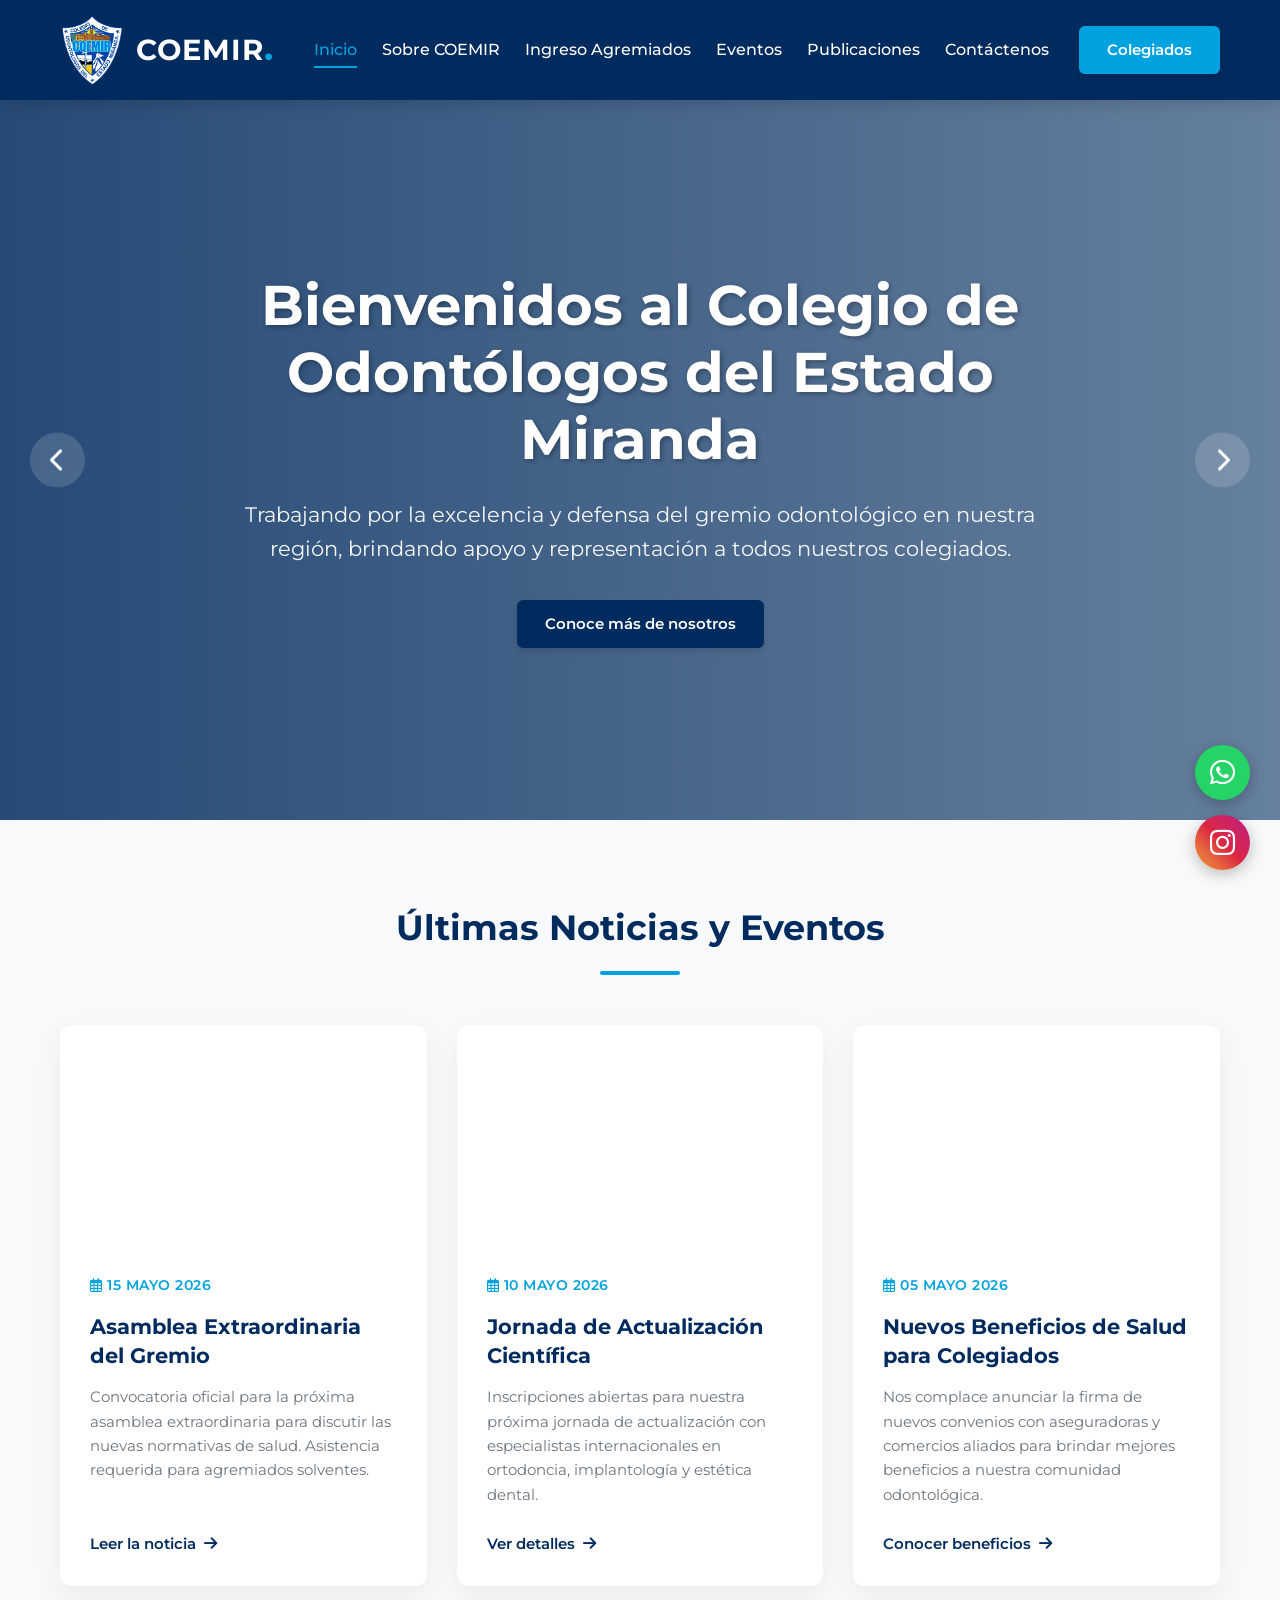
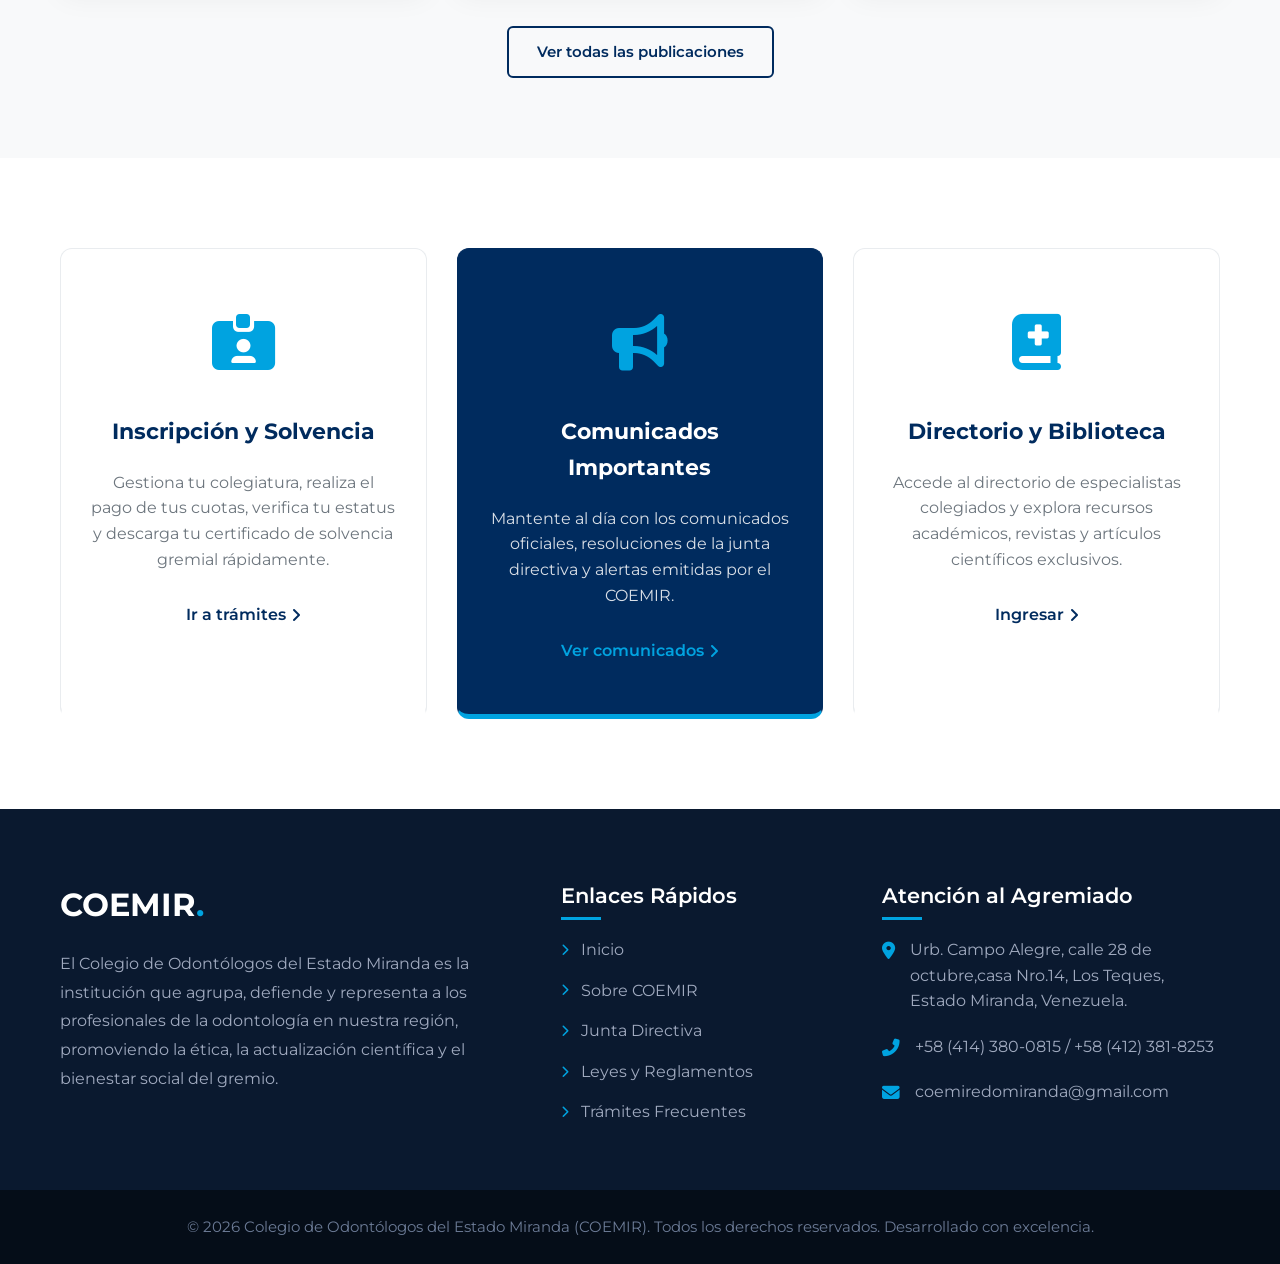
<file: index.html>
<!doctype html>
<html lang="es">
  <head>
    <meta charset="UTF-8" />
    <meta name="viewport" content="width=device-width, initial-scale=1.0" />
    <meta
      name="description"
      content="Sitio oficial del Colegio de Odontólogos del Estado Miranda (COEMIR). Promoviendo la excelencia y defensa del gremio odontológico."
    />
    <title>Colegio de Odontólogos del Estado Miranda (COEMIR)</title>
    <!-- Google Fonts: Montserrat -->
    <link rel="preconnect" href="https://fonts.googleapis.com" />
    <link rel="preconnect" href="https://fonts.gstatic.com" crossorigin />
    <link
      href="https://fonts.googleapis.com/css2?family=Montserrat:wght@300;400;500;600;700&display=swap"
      rel="stylesheet"
    />
    <!-- FontAwesome for Icons -->
    <link
      rel="stylesheet"
      href="https://cdnjs.cloudflare.com/ajax/libs/font-awesome/6.4.0/css/all.min.css"
    />
    <link rel="stylesheet" href="styles/styles.css" />
  </head>

  <body>
    <!-- HEADER -->
    <header class="header">
      <div class="container header-container">
        <div class="logo">
          <a href="index.html">
            <img
              src="images/COEMIR.png"
              alt="COEMIR - Inicio"
              class="logo-img"
            />
            <h1>COEMIR</h1>
          </a>
        </div>

        <button
          class="mobile-menu-toggle"
          id="mobile-menu-toggle"
          aria-label="Abrir menú"
        >
          <i class="fas fa-bars"></i>
        </button>

        <nav class="main-nav" id="main-nav">
          <ul class="nav-links">
            <li><a href="index.html" class="active">Inicio</a></li>
            <li><a href="#">Sobre COEMIR</a></li>
            <li><a href="agremiados.html">Ingreso Agremiados</a></li>
            <li><a href="#">Eventos</a></li>
            <li><a href="#">Publicaciones</a></li>
            <li><a href="contacto.html">Contáctenos</a></li>
          </ul>
          <a href="colegiados.html" class="btn btn-secondary">Colegiados</a>
        </nav>
      </div>
    </header>

    <!-- HERO SECTION -->
    <section class="hero">
      <div class="hero-overlay"></div>
      <div class="container hero-content">
        <h2>Bienvenidos al Colegio de Odontólogos del Estado Miranda</h2>
        <p>
          Trabajando por la excelencia y defensa del gremio odontológico en
          nuestra región, brindando apoyo y representación a todos nuestros
          colegiados.
        </p>
        <a href="#" class="btn btn-primary">Conoce más de nosotros</a>
      </div>
      <!-- Controles de carrusel -->
      <button class="carousel-control prev" aria-label="Anterior imagen">
        <i class="fas fa-chevron-left"></i>
      </button>
      <button class="carousel-control next" aria-label="Siguiente imagen">
        <i class="fas fa-chevron-right"></i>
      </button>
    </section>

    <!-- SECCIÓN CONTENIDO 1: NOTICIAS / EVENTOS -->
    <section class="news-events section-bg">
      <div class="container">
        <div class="section-header">
          <h2>Últimas Noticias y Eventos</h2>
          <div class="divider"></div>
        </div>

        <div class="cards-grid">
          <!-- Tarjeta 1 -->
          <article class="card">
            <div
              class="card-img-top"
              style="
                background-image: url(&quot;https://images.unsplash.com/photo-1606811841689-23dfddce3e95?auto=format&fit=crop&q=80&w=600&h=400&quot;);
              "
            ></div>
            <div class="card-body">
              <span class="card-date"
                ><i class="far fa-calendar-alt"></i> 15 Mayo 2026</span
              >
              <h3>Asamblea Extraordinaria del Gremio</h3>
              <p>
                Convocatoria oficial para la próxima asamblea extraordinaria
                para discutir las nuevas normativas de salud. Asistencia
                requerida para agremiados solventes.
              </p>
              <a href="#" class="read-more"
                >Leer la noticia <i class="fas fa-arrow-right"></i
              ></a>
            </div>
          </article>

          <!-- Tarjeta 2 -->
          <article class="card">
            <div
              class="card-img-top"
              style="
                background-image: url(&quot;https://images.unsplash.com/photo-1588776814546-1ffcf47267a5?auto=format&fit=crop&q=80&w=600&h=400&quot;);
              "
            ></div>
            <div class="card-body">
              <span class="card-date"
                ><i class="far fa-calendar-alt"></i> 10 Mayo 2026</span
              >
              <h3>Jornada de Actualización Científica</h3>
              <p>
                Inscripciones abiertas para nuestra próxima jornada de
                actualización con especialistas internacionales en ortodoncia,
                implantología y estética dental.
              </p>
              <a href="#" class="read-more"
                >Ver detalles <i class="fas fa-arrow-right"></i
              ></a>
            </div>
          </article>

          <!-- Tarjeta 3 -->
          <article class="card">
            <div
              class="card-img-top"
              style="
                background-image: url(&quot;https://images.unsplash.com/photo-1598440947619-2c35fc9aa908?auto=format&fit=crop&q=80&w=600&h=400&quot;);
              "
            ></div>
            <div class="card-body">
              <span class="card-date"
                ><i class="far fa-calendar-alt"></i> 05 Mayo 2026</span
              >
              <h3>Nuevos Beneficios de Salud para Colegiados</h3>
              <p>
                Nos complace anunciar la firma de nuevos convenios con
                aseguradoras y comercios aliados para brindar mejores beneficios
                a nuestra comunidad odontológica.
              </p>
              <a href="#" class="read-more"
                >Conocer beneficios <i class="fas fa-arrow-right"></i
              ></a>
            </div>
          </article>
        </div>
        <div class="center-btn" style="margin-top: 40px; text-align: center">
          <a href="#" class="btn btn-outline">Ver todas las publicaciones</a>
        </div>
      </div>
    </section>

    <!-- SECCIÓN CONTENIDO 2: INFORMACIÓN Y SERVICIOS -->
    <section class="services">
      <div class="container">
        <div class="services-container">
          <div class="service-box">
            <div class="service-icon"><i class="fas fa-id-card-clip"></i></div>
            <h3>Inscripción y Solvencia</h3>
            <p>
              Gestiona tu colegiatura, realiza el pago de tus cuotas, verifica
              tu estatus y descarga tu certificado de solvencia gremial
              rápidamente.
            </p>
            <a href="#" class="btn-link"
              >Ir a trámites <i class="fas fa-angle-right"></i
            ></a>
          </div>

          <div class="service-box highlighted">
            <div class="service-icon"><i class="fas fa-bullhorn"></i></div>
            <h3>Comunicados Importantes</h3>
            <p>
              Mantente al día con los comunicados oficiales, resoluciones de la
              junta directiva y alertas emitidas por el COEMIR.
            </p>
            <a href="#" class="btn-link"
              >Ver comunicados <i class="fas fa-angle-right"></i
            ></a>
          </div>

          <div class="service-box">
            <div class="service-icon"><i class="fas fa-book-medical"></i></div>
            <h3>Directorio y Biblioteca</h3>
            <p>
              Accede al directorio de especialistas colegiados y explora
              recursos académicos, revistas y artículos científicos exclusivos.
            </p>
            <a href="#" class="btn-link"
              >Ingresar <i class="fas fa-angle-right"></i
            ></a>
          </div>
        </div>
      </div>
    </section>

    <!-- BOTONES FLOTANTES -->
    <div class="floating-social">
      <a
        href="#"
        class="float-btn whatsapp"
        aria-label="Contáctanos por WhatsApp"
        ><i class="fab fa-whatsapp"></i
      ></a>
      <a href="#" class="float-btn instagram" aria-label="Síguenos en Instagram"
        ><i class="fab fa-instagram"></i
      ></a>
    </div>

    <!-- FOOTER -->
    <footer class="footer">
      <div class="container footer-grid">
        <div class="footer-about">
          <h2 class="footer-logo">COEMIR</h2>
          <p>
            El Colegio de Odontólogos del Estado Miranda es la institución que
            agrupa, defiende y representa a los profesionales de la odontología
            en nuestra región, promoviendo la ética, la actualización científica
            y el bienestar social del gremio.
          </p>
        </div>

        <div class="footer-links">
          <h3>Enlaces Rápidos</h3>
          <ul>
            <li>
              <a href="#"><i class="fas fa-chevron-right"></i> Inicio</a>
            </li>
            <li>
              <a href="#"><i class="fas fa-chevron-right"></i> Sobre COEMIR</a>
            </li>
            <li>
              <a href="#"
                ><i class="fas fa-chevron-right"></i> Junta Directiva</a
              >
            </li>
            <li>
              <a href="#"
                ><i class="fas fa-chevron-right"></i> Leyes y Reglamentos</a
              >
            </li>
            <li>
              <a href="#"
                ><i class="fas fa-chevron-right"></i> Trámites Frecuentes</a
              >
            </li>
          </ul>
        </div>

        <div class="footer-contact">
          <h3>Atención al Agremiado</h3>
          <p>
            <i class="fas fa-map-marker-alt"></i> Urb. Campo Alegre, calle 28 de
            octubre,casa Nro.14, Los Teques, Estado Miranda, Venezuela.
          </p>
          <p>
            <i class="fas fa-phone-alt"></i> +58 (414) 380-0815 / +58 (412)
            381-8253
          </p>
          <p><i class="fas fa-envelope"></i> coemiredomiranda@gmail.com</p>
        </div>
      </div>
      <div class="footer-bottom">
        <div class="container">
          <p>
            &copy; 2026 Colegio de Odontólogos del Estado Miranda (COEMIR).
            Todos los derechos reservados. Desarrollado con excelencia.
          </p>
        </div>
      </div>
    </footer>

    <!-- SCRIPT SIMPLE PARA MENÚ MÓVIL -->
    <script>
      const mobileMenuToggle = document.getElementById("mobile-menu-toggle");
      const mainNav = document.getElementById("main-nav");
      const icon = mobileMenuToggle.querySelector("i");

      mobileMenuToggle.addEventListener("click", function () {
        mainNav.classList.toggle("show");
        if (mainNav.classList.contains("show")) {
          icon.classList.remove("fa-bars");
          icon.classList.add("fa-times");
        } else {
          icon.classList.remove("fa-times");
          icon.classList.add("fa-bars");
        }
      });
    </script>
    <script src="scripts/script.js"></script>
  </body>
</html>
</file>
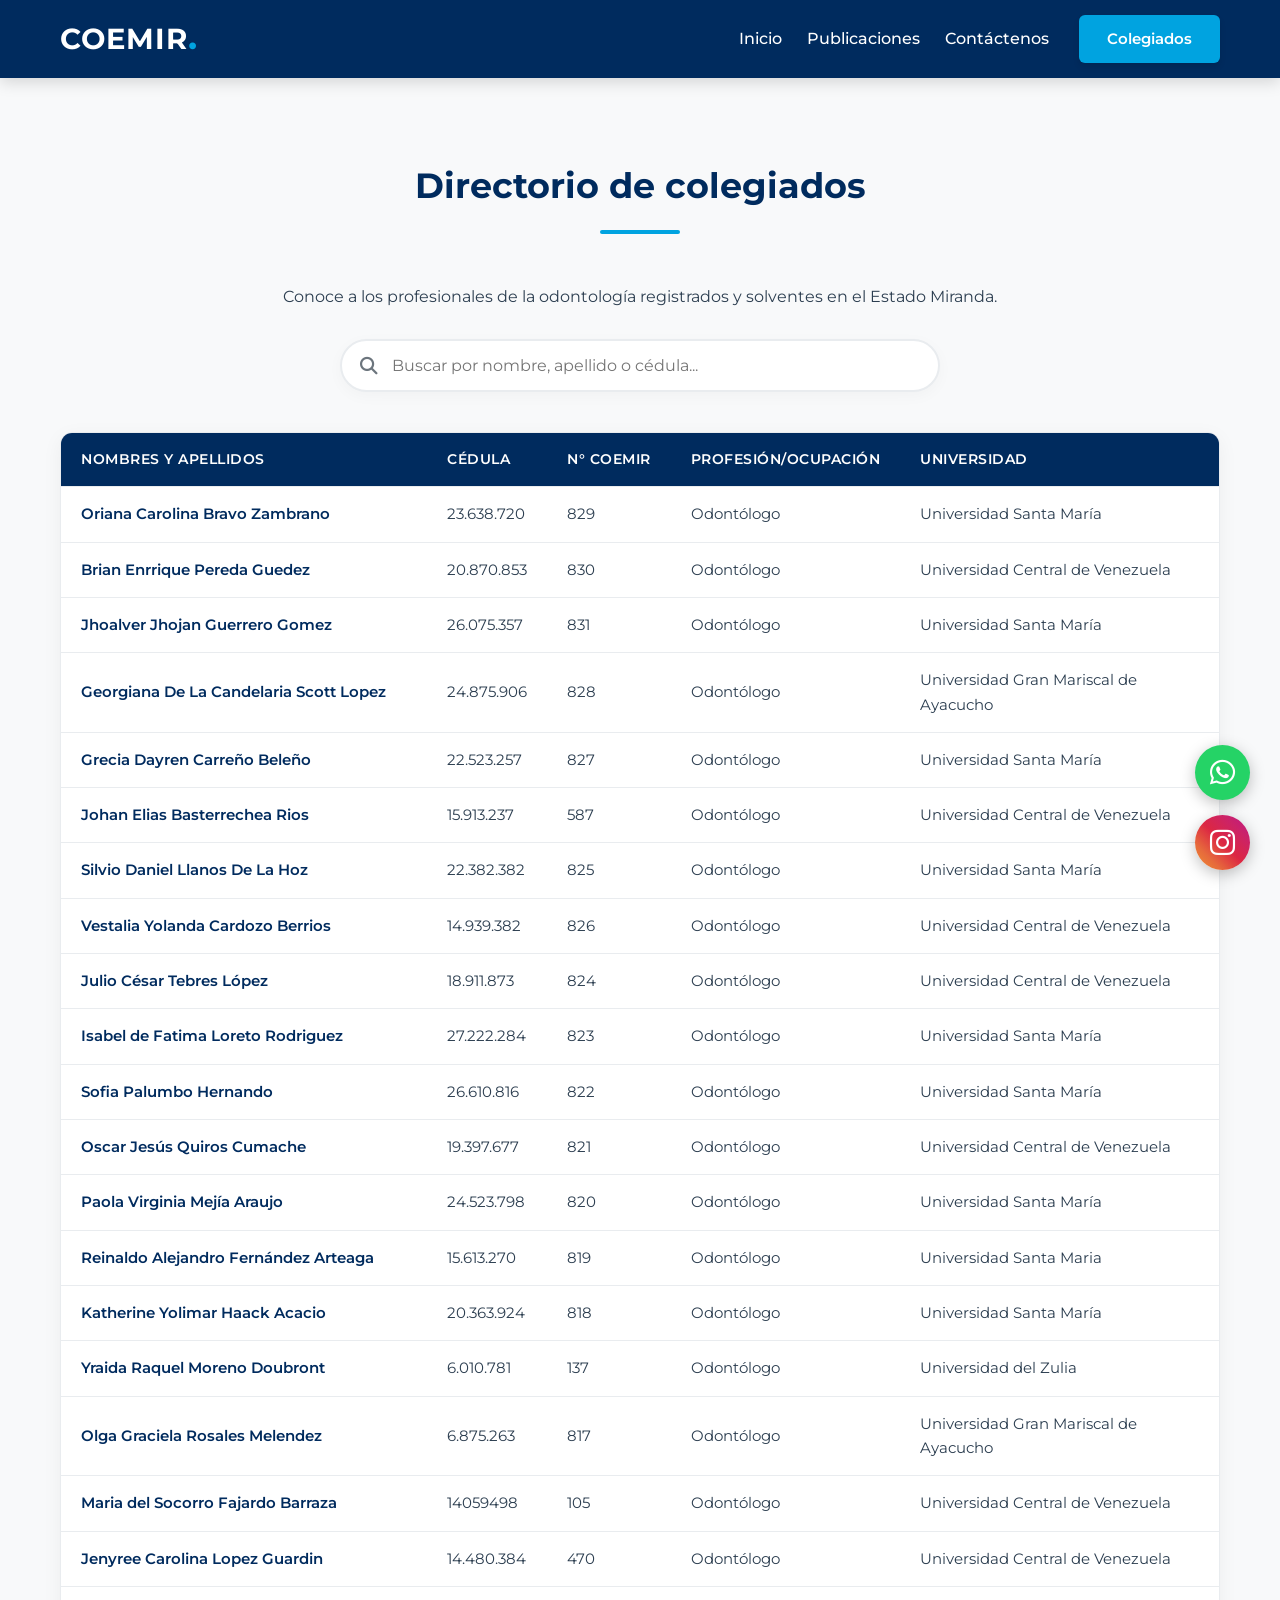
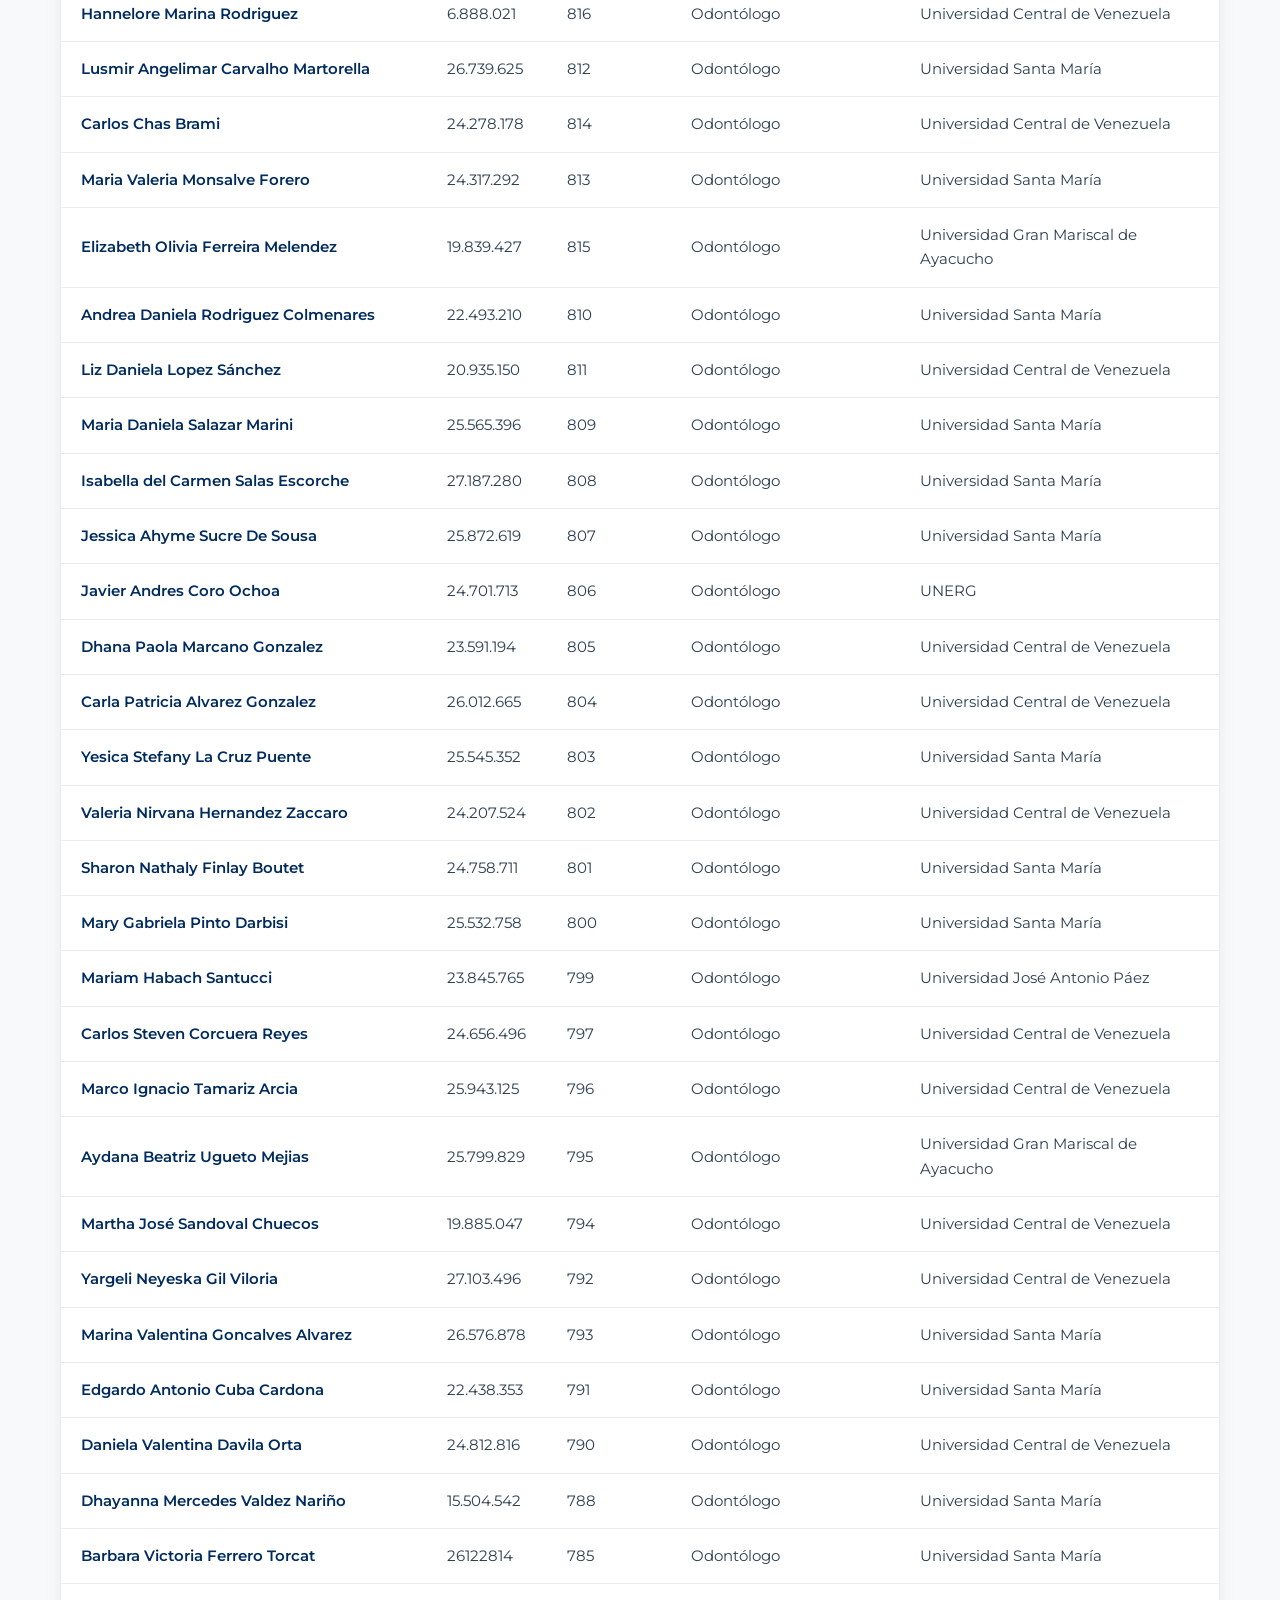
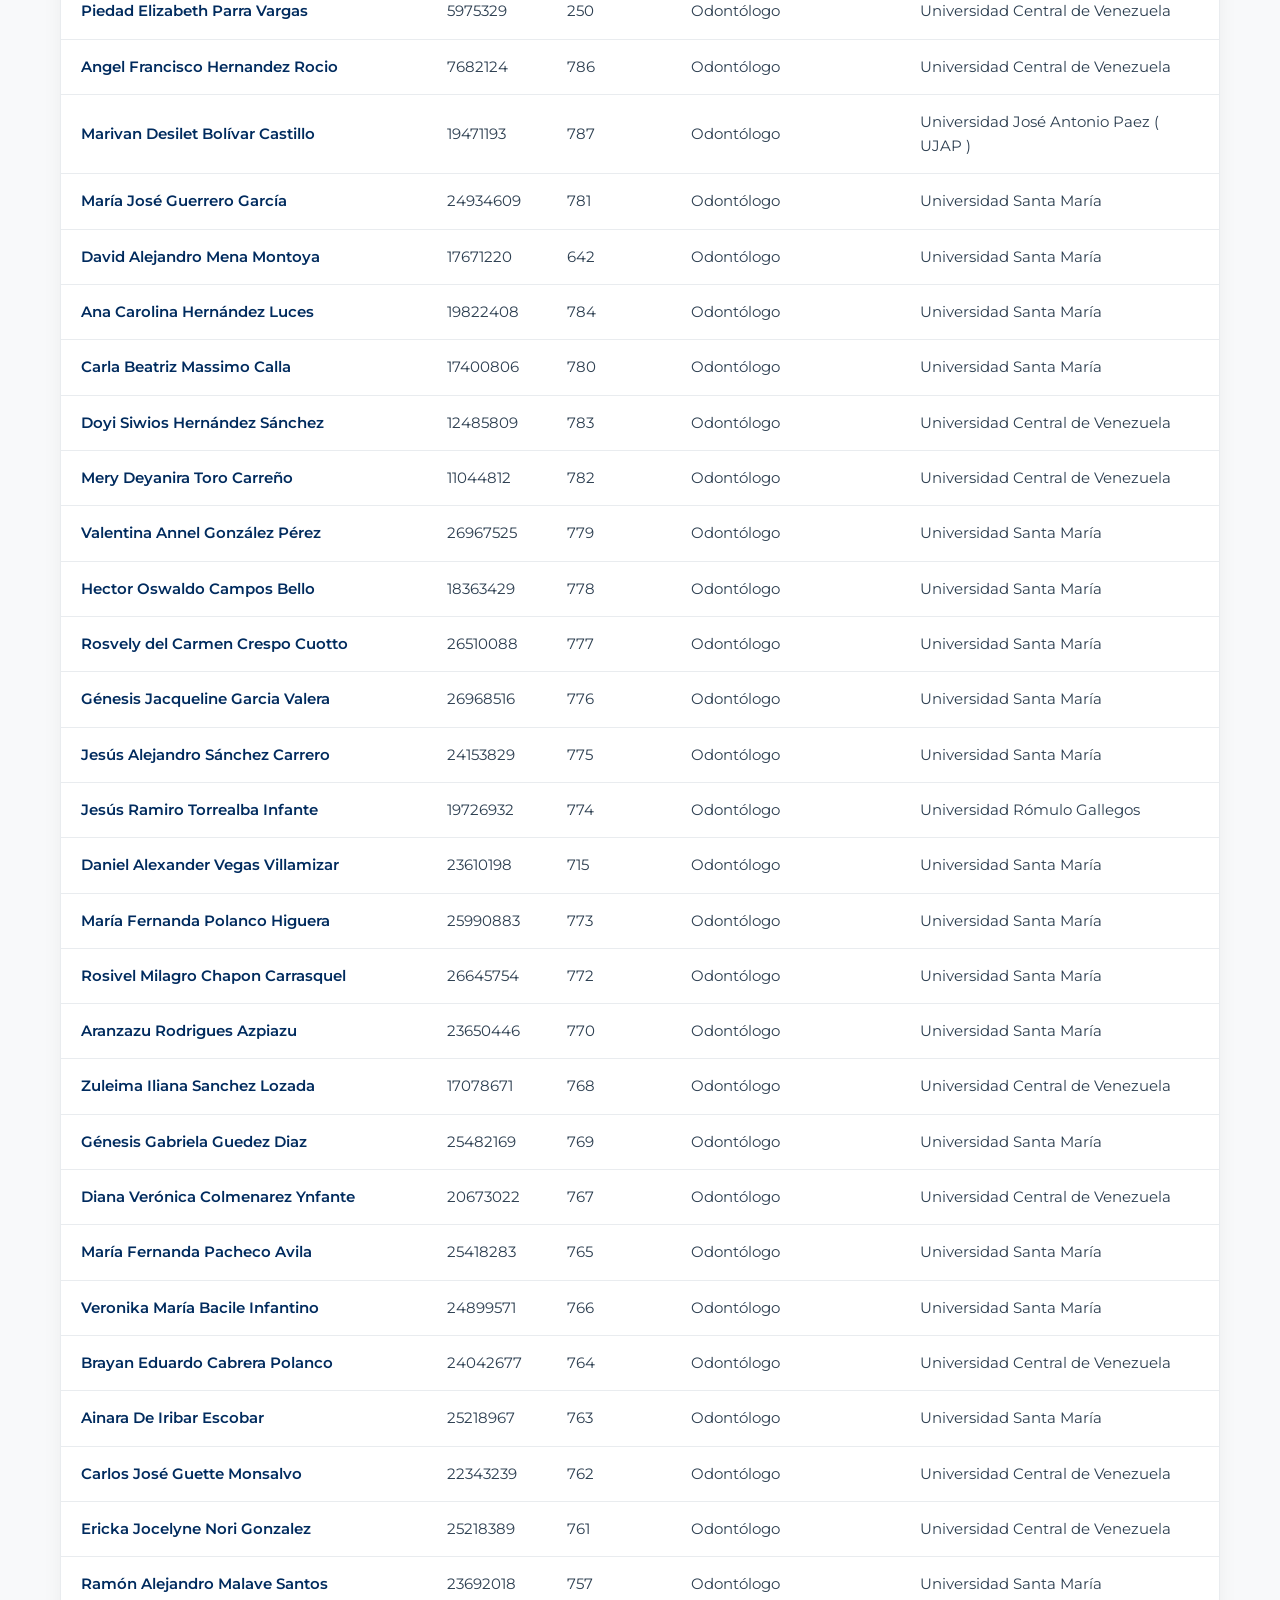
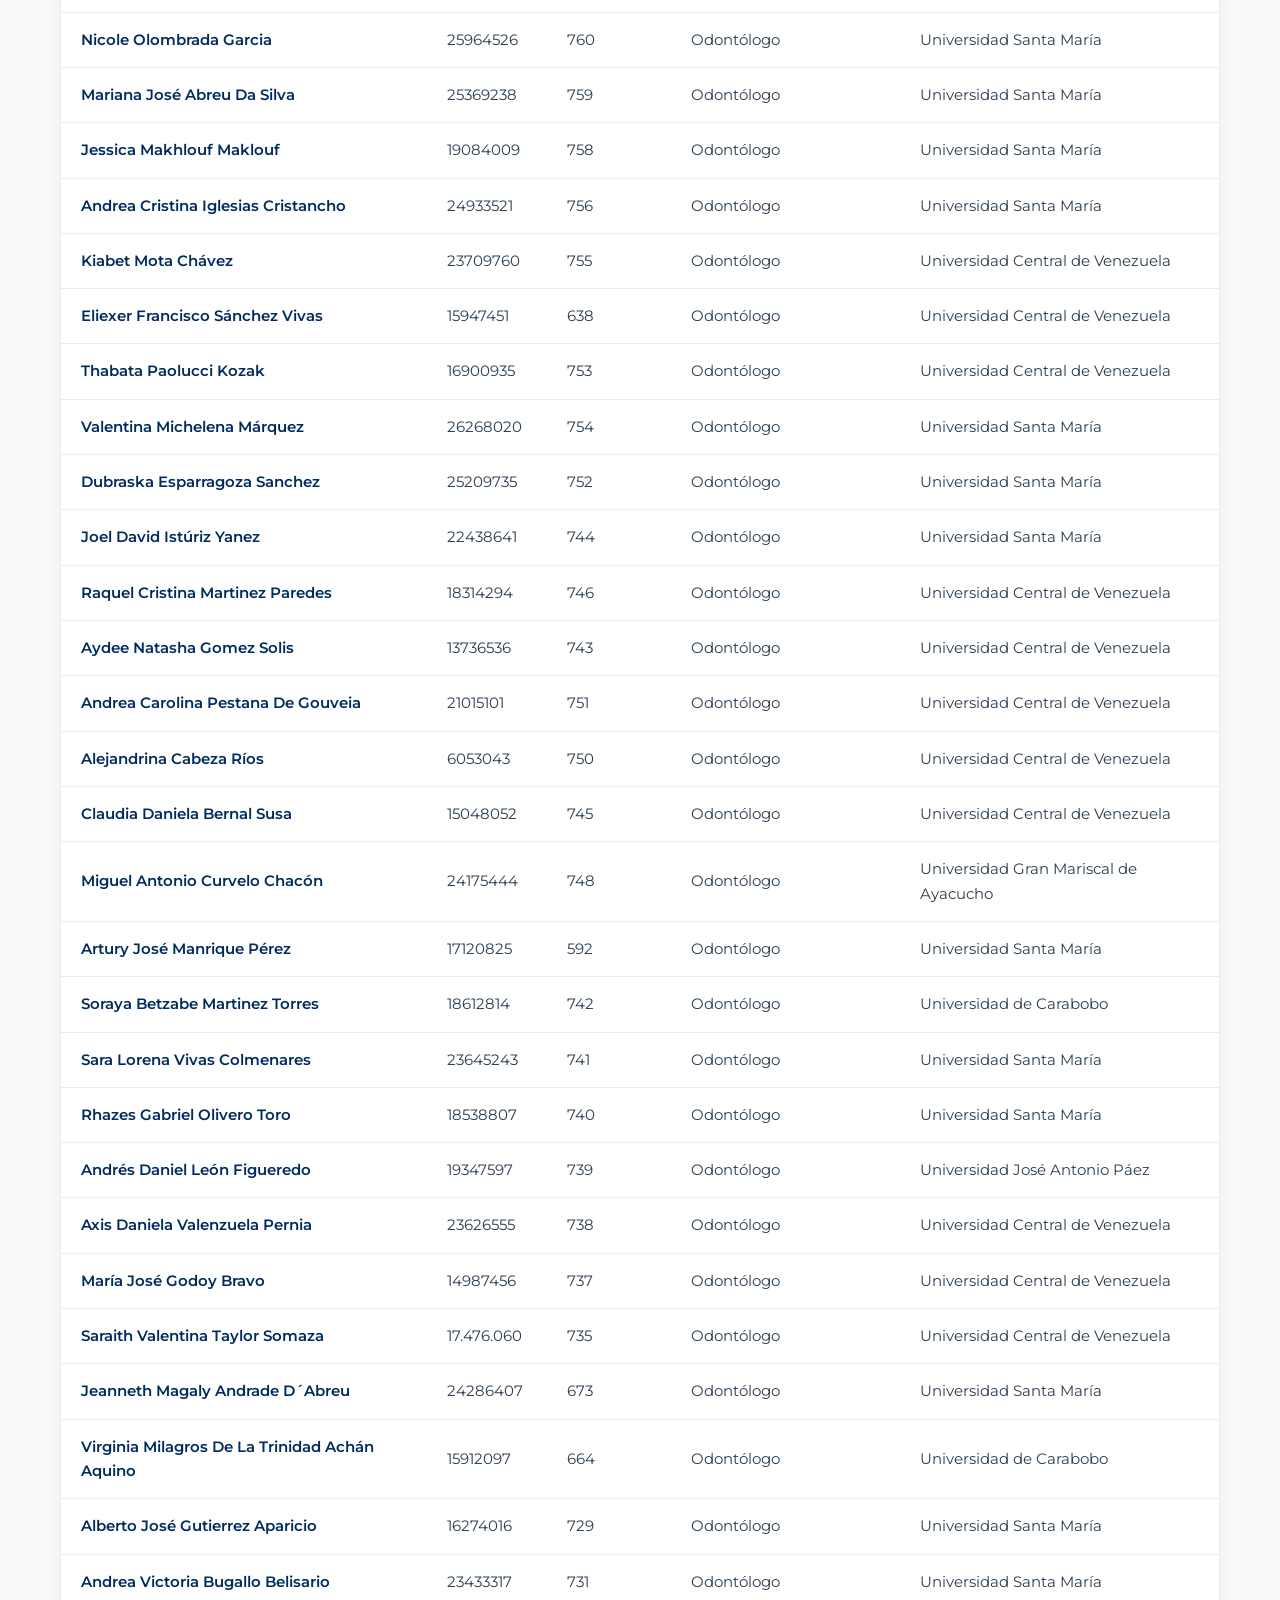
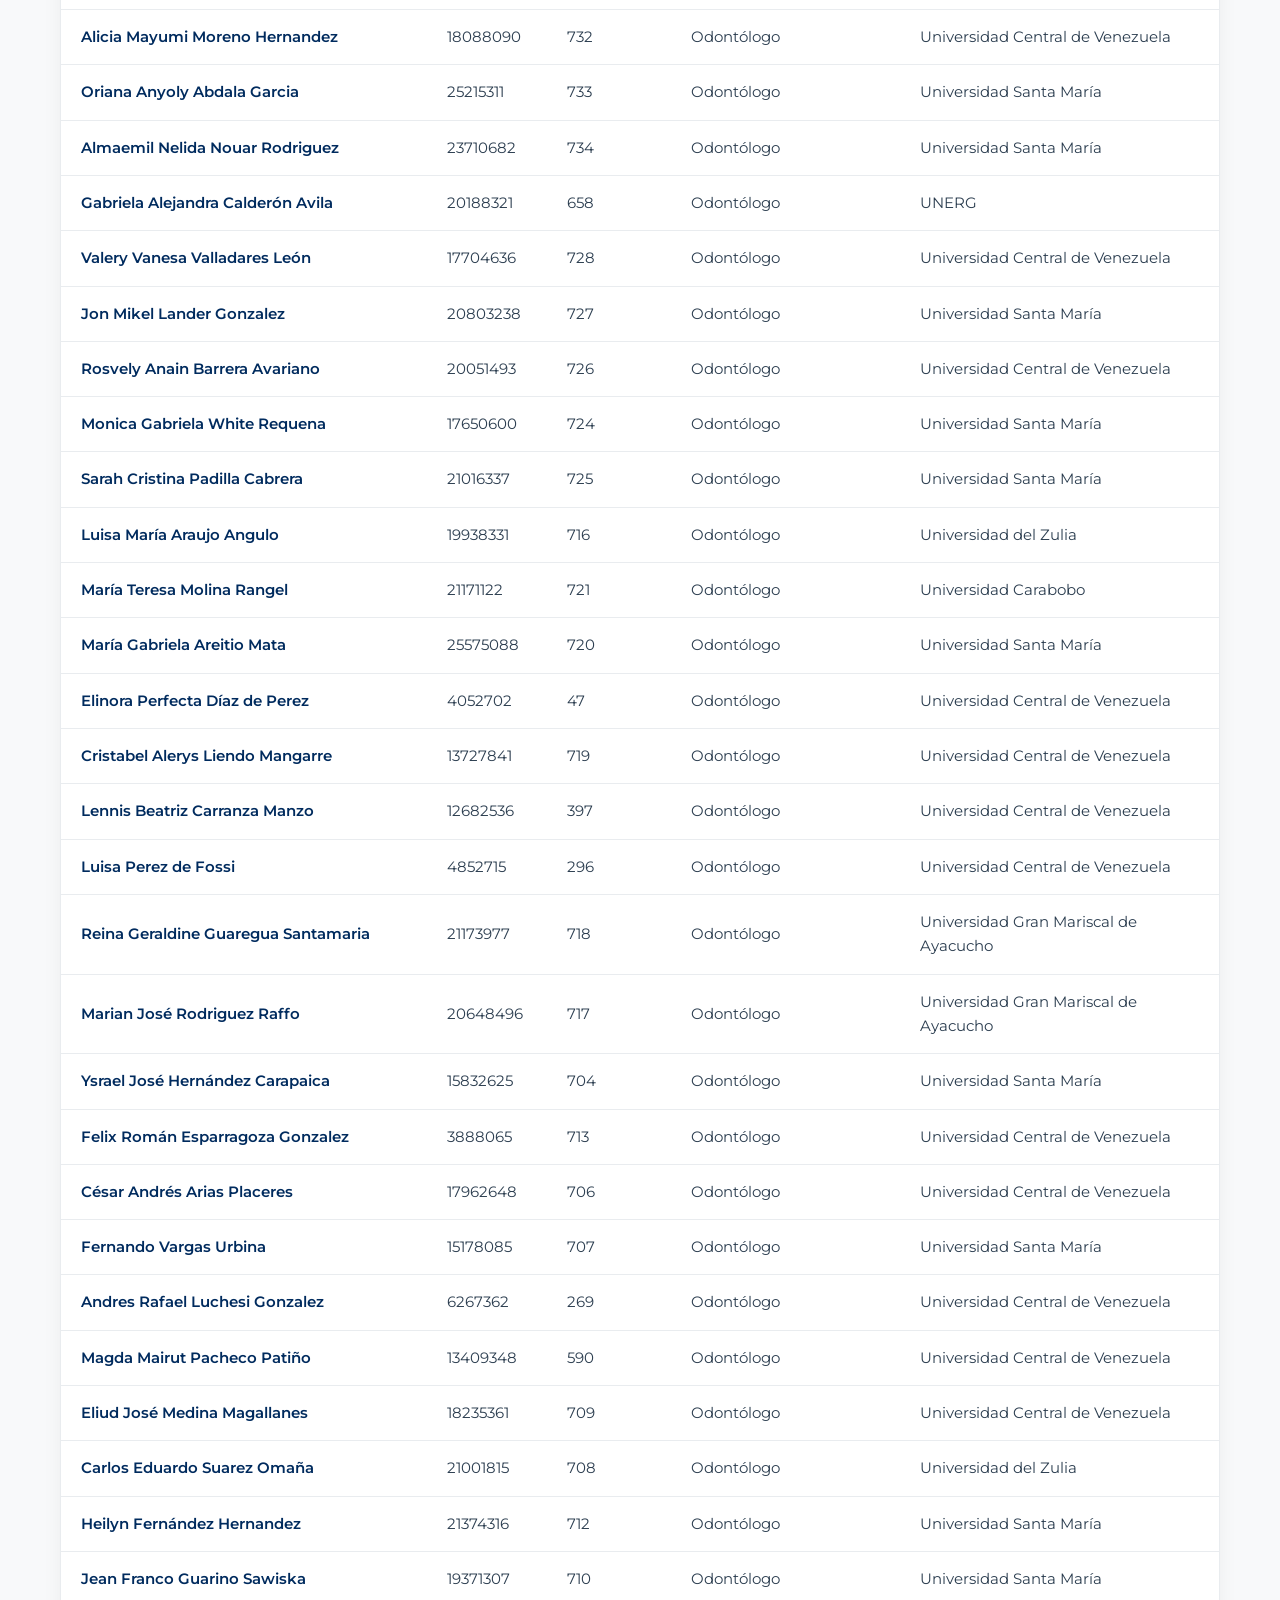
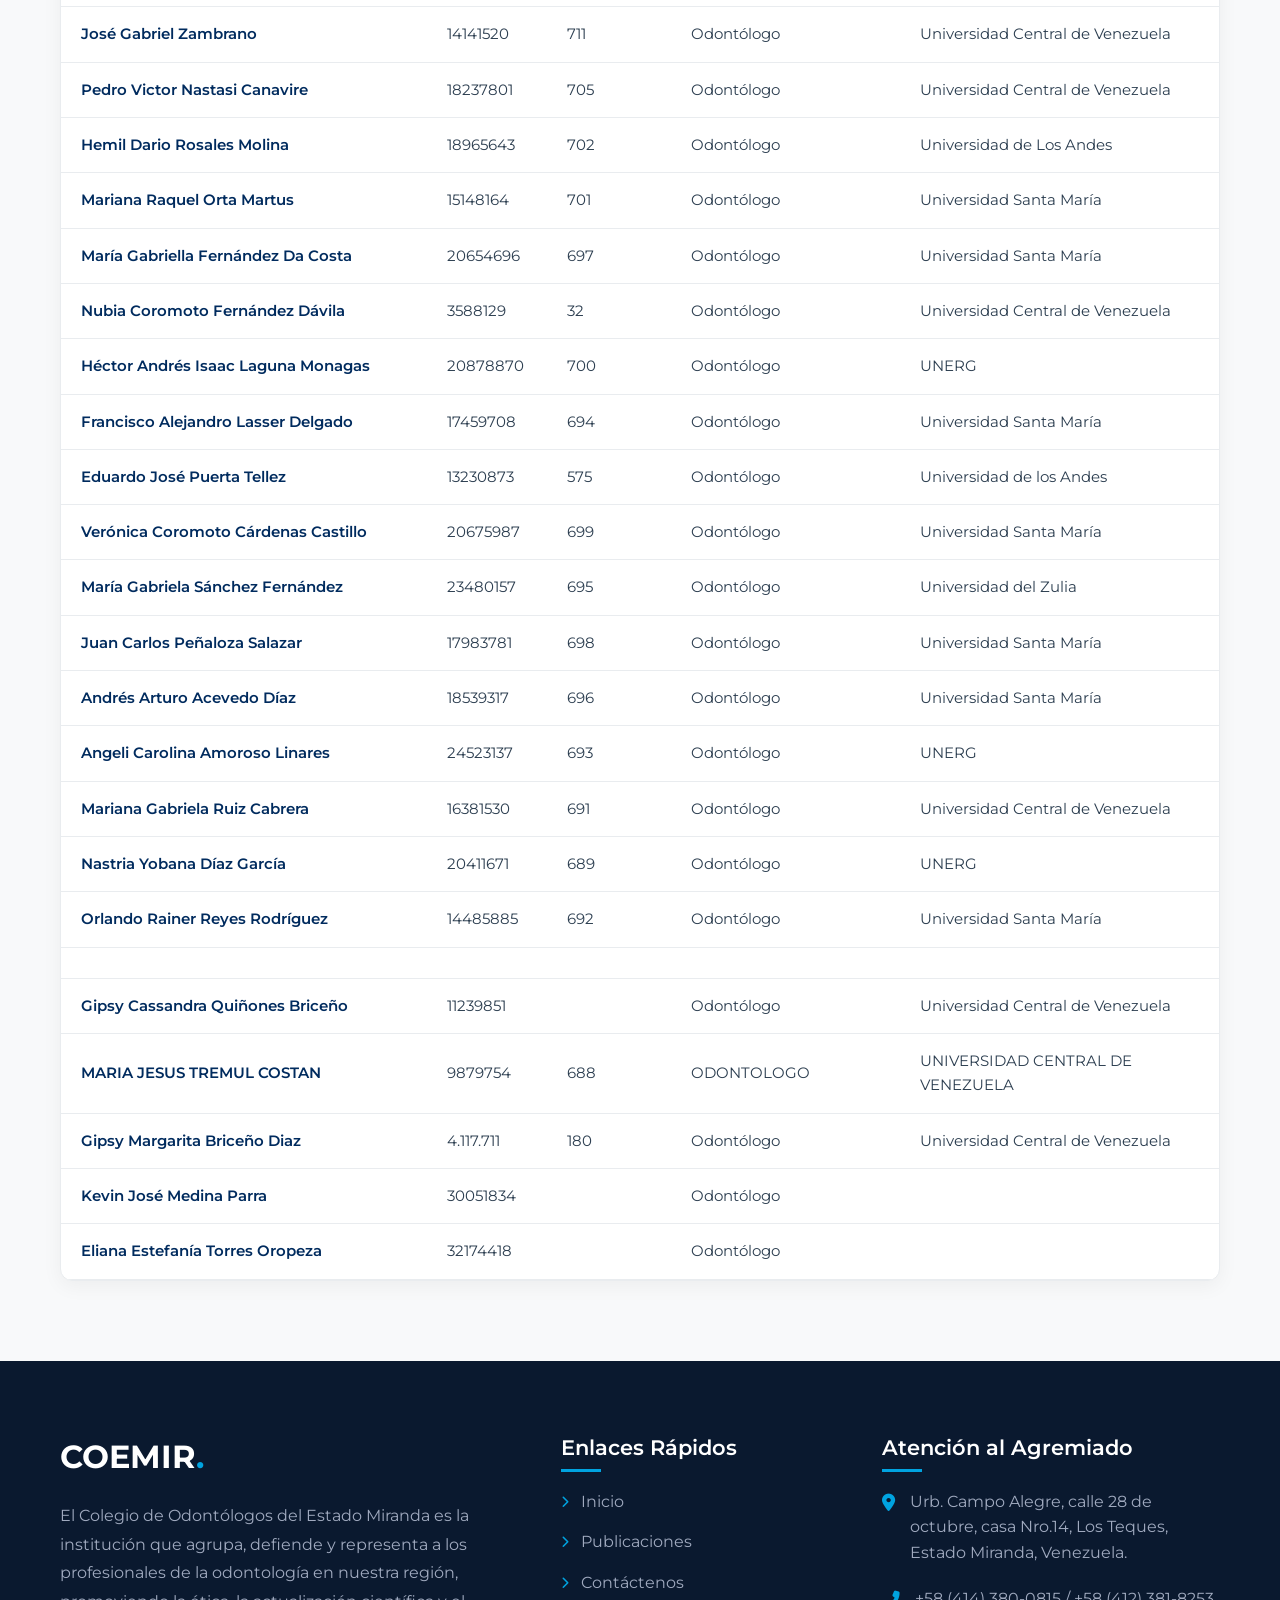
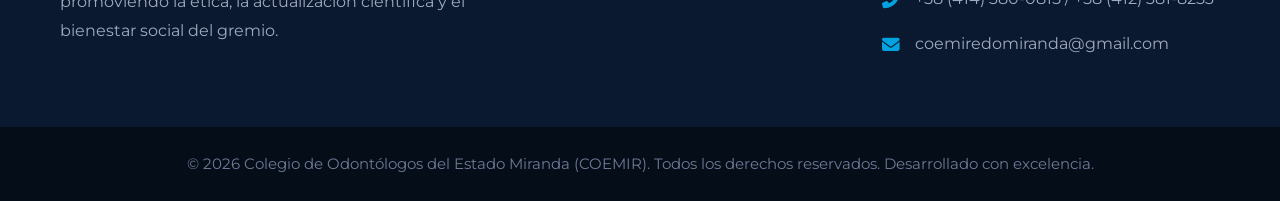
<file: colegiados.html>
<!doctype html>
<html lang="es">
  <head>
    <meta charset="UTF-8" />
    <meta name="viewport" content="width=device-width, initial-scale=1.0" />
    <meta
      name="description"
      content="Directorio oficial de colegiados del Colegio de Odontólogos del Estado Miranda (COEMIR)."
    />
    <title>Directorio de Colegiados | COEMIR</title>
    <!-- Google Fonts: Montserrat -->
    <link rel="preconnect" href="https://fonts.googleapis.com" />
    <link rel="preconnect" href="https://fonts.gstatic.com" crossorigin />
    <link
      href="https://fonts.googleapis.com/css2?family=Montserrat:wght@300;400;500;600;700&display=swap"
      rel="stylesheet"
    />
    <!-- FontAwesome for Icons -->
    <link
      rel="stylesheet"
      href="https://cdnjs.cloudflare.com/ajax/libs/font-awesome/6.4.0/css/all.min.css"
    />
    <link rel="stylesheet" href="styles/styles.css" />
  </head>

  <body>
    <!-- HEADER -->
    <header class="header">
      <div class="container header-container">
        <div class="logo">
          <a href="index.html">
            <h1>COEMIR</h1>
          </a>
        </div>

        <button
          class="mobile-menu-toggle"
          id="mobile-menu-toggle"
          aria-label="Abrir menú"
        >
          <i class="fas fa-bars"></i>
        </button>

        <nav class="main-nav" id="main-nav">
          <ul class="nav-links">
            <li><a href="index.html">Inicio</a></li>
            <li><a href="publicaciones.html">Publicaciones</a></li>
            <li><a href="contacto.html">Contáctenos</a></li>
          </ul>
          <a href="colegiados.html" class="btn btn-secondary">Colegiados</a>
        </nav>
      </div>
    </header>

    <!-- DIRECTORIO DE COLEGIADOS SECTION -->
    <section class="colegiados-section section-bg">
      <div class="container">
        <div class="section-header">
          <h2>Directorio de colegiados</h2>
          <div class="divider"></div>
        </div>

        <p class="intro-text">
          Conoce a los profesionales de la odontología registrados y solventes
          en el Estado Miranda.
        </p>

        <!-- BARRA DE BÚSQUEDA -->
        <div class="search-container">
          <i class="fas fa-search"></i>
          <input
            type="text"
            id="searchInput"
            placeholder="Buscar por nombre, apellido o cédula..."
          />
        </div>

        <!-- CONTENEDOR DE LA TABLA -->
        <div class="colegiados-table-container">
          <table class="colegiados-table" id="colegiados-table">
            <thead>
              <tr>
                <th>Nombres y apellidos</th>
                <th>Cédula</th>
                <th>N° COEMIR</th>
                <th>Profesión/Ocupación</th>
                <th>Universidad</th>
                <th class="mobile-toggle"></th>
                <!-- Columna vacía en desktop para el icono de móvil -->
              </tr>
            </thead>
            <tbody id="colegiados-tbody">
              <!-- TEMPLATE DE FILA -->
              <!-- En móvil, al hacer click en la fila (tr) se añade la clase 'expanded' que despliega los datos ocultos -->
              <tr class="table-data-row">
                <td data-label="Nombres y apellidos">Dr. Juan Pérez</td>
                <td data-label="Cédula">V-12.345.678</td>
                <td data-label="N° COEMIR">12345</td>
                <td data-label="Profesión/Ocupación">Odontólogo</td>
                <td data-label="Universidad">UCV</td>
                <td class="mobile-toggle">
                  <i class="fas fa-chevron-down"></i>
                </td>
              </tr>
              <!-- FIN DEL TEMPLATE -->

              <!-- EJEMPLO 2 -->
              <tr class="table-row">
                <td data-label="Nombres y apellidos">Dra. María González</td>
                <td data-label="Cédula">V-9.876.543</td>
                <td data-label="N° COEMIR">54321</td>
                <td data-label="Profesión/Ocupación">Odontólogo</td>
                <td data-label="Universidad">UGMA</td>
                <td class="mobile-toggle">
                  <i class="fas fa-chevron-down"></i>
                </td>
              </tr>
              <!-- FIN EJEMPLO 2 -->
            </tbody>
          </table>
        </div>
      </div>
    </section>

    <!-- BOTONES FLOTANTES -->
    <div class="floating-social">
      <a
        href="https://wa.me/582125550123"
        class="float-btn whatsapp"
        aria-label="Contáctanos por WhatsApp"
        ><i class="fab fa-whatsapp"></i
      ></a>
      <a href="#" class="float-btn instagram" aria-label="Síguenos en Instagram"
        ><i class="fab fa-instagram"></i
      ></a>
    </div>

    <!-- FOOTER -->
    <!-- FOOTER -->
    <footer class="footer">
      <div class="container footer-grid">
        <div class="footer-about">
          <h2 class="footer-logo">COEMIR</h2>
          <p>
            El Colegio de Odontólogos del Estado Miranda es la institución que
            agrupa, defiende y representa a los profesionales de la odontología
            en nuestra región, promoviendo la ética, la actualización científica
            y el bienestar social del gremio.
          </p>
        </div>

        <div class="footer-links">
          <h3>Enlaces Rápidos</h3>
          <ul>
            <li>
              <a href="index.html"
                ><i class="fas fa-chevron-right"></i> Inicio</a
              >
            </li>
            <li>
              <a href="publicaciones.html"
                ><i class="fas fa-chevron-right"></i> Publicaciones</a
              >
            </li>
            <li>
              <a href="contacto.html"
                ><i class="fas fa-chevron-right"></i> Contáctenos</a
              >
            </li>
          </ul>
        </div>

        <div class="footer-contact">
          <h3>Atención al Agremiado</h3>
          <p>
            <i class="fas fa-map-marker-alt"></i> Urb. Campo Alegre, calle 28 de
            octubre, casa Nro.14, Los Teques, Estado Miranda, Venezuela.
          </p>
          <p>
            <i class="fas fa-phone-alt"></i> +58 (414) 380-0815 / +58 (412)
            381-8253
          </p>
          <p><i class="fas fa-envelope"></i> coemiredomiranda@gmail.com</p>
        </div>
      </div>
      <div class="footer-bottom">
        <div class="container">
          <p>
            &copy; 2026 Colegio de Odontólogos del Estado Miranda (COEMIR).
            Todos los derechos reservados. Desarrollado con excelencia.
          </p>
        </div>
      </div>
    </footer>
    <!-- Scripts -->
    <script src="scripts/script.js"></script>
  </body>
</html>
</file>
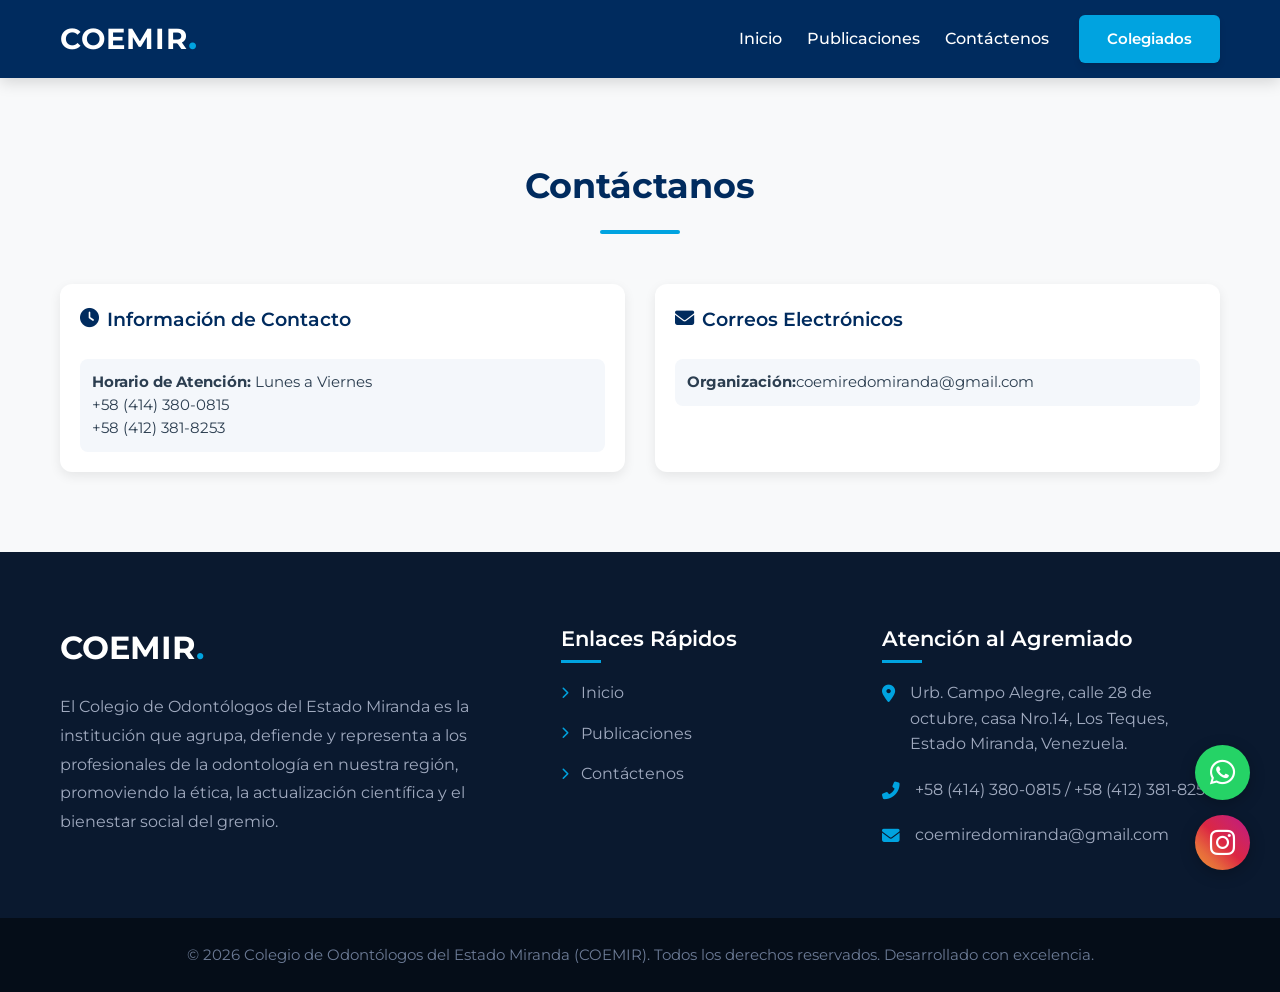
<file: contacto.html>
<!doctype html>
<html lang="es">
  <head>
    <meta charset="UTF-8" />
    <meta name="viewport" content="width=device-width, initial-scale=1.0" />
    <meta
      name="description"
      content="Página de contacto del Colegio de Odontólogos del Estado Miranda (COEMIR)."
    />
    <title>Contacto | COEMIR</title>
    <!-- Google Fonts: Montserrat -->
    <link rel="preconnect" href="https://fonts.googleapis.com" />
    <link rel="preconnect" href="https://fonts.gstatic.com" crossorigin />
    <link
      href="https://fonts.googleapis.com/css2?family=Montserrat:wght@300;400;500;600;700&display=swap"
      rel="stylesheet"
    />
    <!-- FontAwesome for Icons -->
    <link
      rel="stylesheet"
      href="https://cdnjs.cloudflare.com/ajax/libs/font-awesome/6.4.0/css/all.min.css"
    />
    <link rel="stylesheet" href="styles/styles.css" />
  </head>
  <body>
 <!-- HEADER -->
  <header class="header">
    <div class="container header-container">
      <div class="logo">
        <a href="index.html">
          <h1>COEMIR</h1>
        </a>
      </div>

      <button class="mobile-menu-toggle" id="mobile-menu-toggle" aria-label="Abrir menú">
        <i class="fas fa-bars"></i>
      </button>

      <nav class="main-nav" id="main-nav">
        <ul class="nav-links">
          <li><a href="index.html">Inicio</a></li>
          <li><a href="publicaciones.html">Publicaciones</a></li>
          <li><a href="contacto.html">Contáctenos</a></li>
        </ul>
        <a href="colegiados.html" class="btn btn-secondary">Colegiados</a>
      </nav>
    </div>
  </header>

  <!-- CONTACT SECTION -->
  <section class="contact-section section-bg">
    <div class="container">
      <div class="section-header">
        <h2>Contáctanos</h2>
        <div class="divider"></div>
      </div>
      <div class="contact-cards">
        <article class="contact-card">
          <h3 class="card-title">
            <i class="fas fa-clock"></i> Información de Contacto
          </h3>
          <div class="card-box">
            <p>
              <strong>Horario de Atención:</strong> Lunes a Viernes
            <p>+58 (414) 380-0815</p>
            <p>+58 (412) 381‑8253</p>
          </div>
        </article>
        <article class="contact-card">
          <h3 class="card-title">
            <i class="fas fa-envelope"></i> Correos Electrónicos
          </h3>
          <div class="card-box">
            <p><strong>Organización:</strong>coemiredomiranda@gmail.com</p>
          </div>
        </article>
      </div>
    </div>
  </section>

  <!-- BOTONES FLOTANTES -->
  <div class="floating-social">
    <a href="https://wa.me/584143800815" class="float-btn whatsapp" aria-label="Contáctanos por WhatsApp"><i
        class="fab fa-whatsapp"></i></a>
    <a href="https://www.instagram.com/colegio_odontologos_edomiranda?igsh=aXh4aGViMTRicm5t" class="float-btn instagram"
      aria-label="Síguenos en Instagram"><i class="fab fa-instagram"></i></a>
  </div>

  <!-- FOOTER -->
  <footer class="footer">
    <div class="container footer-grid">
      <div class="footer-about">
        <h2 class="footer-logo">COEMIR</h2>
        <p>
          El Colegio de Odontólogos del Estado Miranda es la institución que
          agrupa, defiende y representa a los profesionales de la odontología
          en nuestra región, promoviendo la ética, la actualización científica
          y el bienestar social del gremio.
        </p>
      </div>

      <div class="footer-links">
        <h3>Enlaces Rápidos</h3>
        <ul>
          <li>
            <a href="index.html"><i class="fas fa-chevron-right"></i> Inicio</a>
          </li>
          <li>
            <a href="publicaciones.html"><i class="fas fa-chevron-right"></i> Publicaciones</a>
          </li>
          <li>
            <a href="contacto.html"><i class="fas fa-chevron-right"></i> Contáctenos</a>
          </li>
        </ul>
      </div>

      <div class="footer-contact">
        <h3>Atención al Agremiado</h3>
        <p>
          <i class="fas fa-map-marker-alt"></i> Urb. Campo Alegre, calle 28 de octubre, casa Nro.14,
          Los Teques, Estado Miranda, Venezuela.
        </p>
        <p>
          <i class="fas fa-phone-alt"></i> +58 (414) 380-0815 / +58 (412)
          381-8253
        </p>
        <p><i class="fas fa-envelope"></i> coemiredomiranda@gmail.com</p>
      </div>
    </div>
    <div class="footer-bottom">
      <div class="container">
        <p>
          &copy; 2026 Colegio de Odontólogos del Estado Miranda (COEMIR).
          Todos los derechos reservados. Desarrollado con excelencia.
        </p>
      </div>
    </div>
  </footer>

  <!-- Scripts -->
  <script src="scripts/script.js"></script>
</body>

</html>
</file>
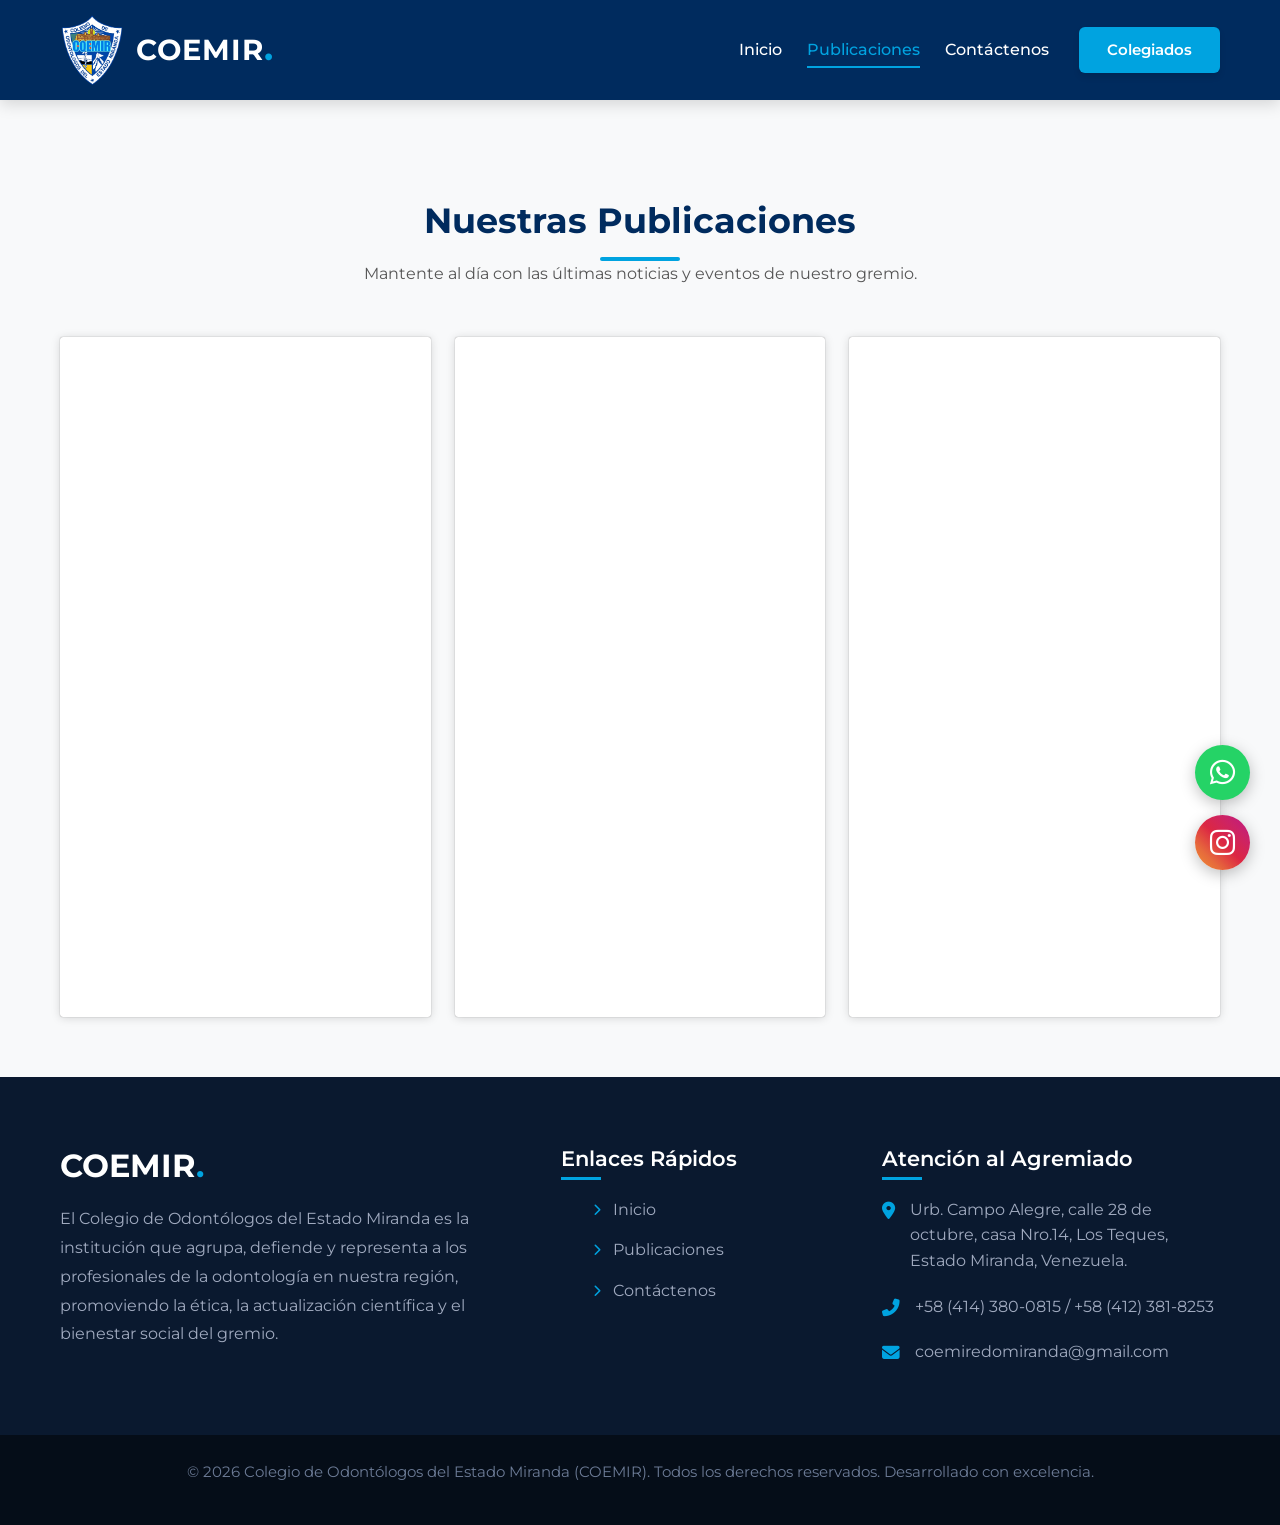
<file: publicaciones.html>
<!doctype html>
<html lang="es">

<head>
  <meta charset="UTF-8" />
  <meta name="viewport" content="width=device-width, initial-scale=1.0" />
  <meta name="description" content="Publicaciones y noticias del Colegio de Odontólogos del Estado Miranda (COEMIR)." />
  <title>Publicaciones | COEMIR</title>
  <!-- Google Fonts: Montserrat -->
  <link rel="preconnect" href="https://fonts.googleapis.com" />
  <link rel="preconnect" href="https://fonts.gstatic.com" crossorigin />
  <link href="https://fonts.googleapis.com/css2?family=Montserrat:wght@300;400;500;600;700&display=swap"
    rel="stylesheet" />
  <!-- Bootstrap CSS -->
  <link href="https://cdn.jsdelivr.net/npm/bootstrap@5.3.2/dist/css/bootstrap.min.css" rel="stylesheet" />
  <!-- FontAwesome for Icons -->
  <link rel="stylesheet" href="https://cdnjs.cloudflare.com/ajax/libs/font-awesome/6.4.0/css/all.min.css" />
  <link rel="stylesheet" href="styles/styles.css" />
</head>

<body>
  <!-- HEADER -->
  <header class="header">
    <div class="container header-container">
      <div class="logo">
        <a href="index.html">
          <img src="images/COEMIR.png" alt="COEMIR - Inicio" class="logo-img" />
          <h1>COEMIR</h1>
        </a>
      </div>

      <button class="mobile-menu-toggle" id="mobile-menu-toggle" aria-label="Abrir menú">
        <i class="fas fa-bars"></i>
      </button>

      <nav class="main-nav" id="main-nav">
        <ul class="nav-links">
          <li><a href="index.html">Inicio</a></li>
          <li><a href="publicaciones.html" class="active">Publicaciones</a></li>
          <li><a href="contacto.html">Contáctenos</a></li>
        </ul>
        <a href="#" class="btn btn-secondary">Colegiados</a>
      </nav>
    </div>
  </header>

  <!-- PUBLICACIONES SECTION (FEED DE INSTAGRAM) -->
  <section class="publicaciones section-bg" style="padding: 100px 0 60px;">
    <!-- Se agregó padding top por si el navbar es fijo -->
    <div class="container">
      <div class="section-header">
        <h2>Nuestras Publicaciones</h2>
        <div class="divider"></div>
        <p style="text-align: center; margin-bottom: 40px; color: #555;">Mantente al día con las últimas noticias y
          eventos de nuestro gremio.</p>
      </div>

      <!-- Instagram Embed Grid -->
      <div class="row g-4 justify-content-center align-items-stretch">
        <!-- Publicación 1 -->
        <div class="col-md-4">
          <blockquote class="instagram-media"
            data-instgrm-permalink="https://www.instagram.com/p/CbbOeT7s3Fi/?utm_source=ig_web_copy_link&igsh=MzRlODBiNWFlZA=="
            data-instgrm-version="14"
            style="margin:auto; background:#FFF; border:0; border-radius:3px; box-shadow:0 0 1px 0 rgba(0,0,0,0.5),0 1px 10px 0 rgba(0,0,0,0.15); width:100%; max-width:540px; min-height:680px;">
          </blockquote>
        </div>
        <!-- Publicación 2 -->
        <div class="col-md-4">
          <blockquote class="instagram-media"
            data-instgrm-permalink="https://www.instagram.com/reel/Dats7kyTxFI/?utm_source=ig_web_copy_link&igsh=MzRlODBiNWFlZA=="
            data-instgrm-version="14"
            style="margin:auto; background:#FFF; border:0; border-radius:3px; box-shadow:0 0 1px 0 rgba(0,0,0,0.5),0 1px 10px 0 rgba(0,0,0,0.15); width:100%; max-width:540px; min-height:680px;">
          </blockquote>
        </div>
        <!-- Publicación 3 -->
        <div class="col-md-4">
          <blockquote class="instagram-media"
            data-instgrm-permalink="https://www.instagram.com/reel/Da2urwrxOPs/?utm_source=ig_web_copy_link"
            data-instgrm-version="14"
            style="margin:auto; background:#FFF; border:0; border-radius:3px; box-shadow:0 0 1px 0 rgba(0,0,0,0.5),0 1px 10px 0 rgba(0,0,0,0.15); width:100%; max-width:540px; min-height:680px;">
          </blockquote>
        </div>

        <!-- NOTA: Si quieres agregar más publicaciones (una segunda fila), 
             solo tienes que copiar todo el bloque <div class="col-md-4">...</div> 
             y pegarlo aquí abajo tantas veces como quieras. -->

      </div>
      <!-- Script único de Instagram al final de la cuadrícula -->
      <script async src="https://www.instagram.com/embed.js"></script>
    </div>
  </section>

  <!-- BOTONES FLOTANTES -->
  <div class="floating-social">
    <a href="https://wa.me/584143800815" class="float-btn whatsapp" aria-label="Contáctanos por WhatsApp"
      target="_blank"><i class="fab fa-whatsapp"></i></a>
    <a href="https://www.instagram.com/colegio_odontologos_edomiranda" class="float-btn instagram"
      aria-label="Síguenos en Instagram" target="_blank"><i class="fab fa-instagram"></i></a>
  </div>

  <!-- FOOTER -->
  <footer class="footer">
    <div class="container footer-grid">
      <div class="footer-about">
        <h2 class="footer-logo">COEMIR</h2>
        <p>
          El Colegio de Odontólogos del Estado Miranda es la institución que
          agrupa, defiende y representa a los profesionales de la odontología
          en nuestra región, promoviendo la ética, la actualización científica
          y el bienestar social del gremio.
        </p>
      </div>

      <div class="footer-links">
        <h3>Enlaces Rápidos</h3>
        <ul>
          <li>
            <a href="index.html"><i class="fas fa-chevron-right"></i> Inicio</a>
          </li>
          <li>
            <a href="publicaciones.html"><i class="fas fa-chevron-right"></i> Publicaciones</a>
          </li>
          <li>
            <a href="contacto.html"><i class="fas fa-chevron-right"></i> Contáctenos</a>
          </li>
        </ul>
      </div>

      <div class="footer-contact">
        <h3>Atención al Agremiado</h3>
        <p>
          <i class="fas fa-map-marker-alt"></i> Urb. Campo Alegre, calle 28 de octubre, casa Nro.14,
          Los Teques, Estado Miranda, Venezuela.
        </p>
        <p>
          <i class="fas fa-phone-alt"></i> +58 (414) 380-0815 / +58 (412)
          381-8253
        </p>
        <p><i class="fas fa-envelope"></i> coemiredomiranda@gmail.com</p>
      </div>
    </div>
    <div class="footer-bottom">
      <div class="container">
        <p>
          &copy; 2026 Colegio de Odontólogos del Estado Miranda (COEMIR).
          Todos los derechos reservados. Desarrollado con excelencia.
        </p>
      </div>
    </div>
  </footer>

  <!-- SCRIPT SIMPLE PARA MENÚ MÓVIL -->
  <script>
    const mobileMenuToggle = document.getElementById("mobile-menu-toggle");
    const mainNav = document.getElementById("main-nav");
    const icon = mobileMenuToggle.querySelector("i");

    mobileMenuToggle.addEventListener("click", function () {
      mainNav.classList.toggle("show");
      if (mainNav.classList.contains("show")) {
        icon.classList.remove("fa-bars");
        icon.classList.add("fa-times");
      } else {
        icon.classList.remove("fa-times");
        icon.classList.add("fa-bars");
      }
    });
  </script>
</body>

</html>
</file>
<file: styles/styles.css>
/* VARIABLES DE IDENTIDAD VISUAL Y DISEÑO */
:root {
  /* Colores Principales (Extraídos de las indicaciones) */
  --primary-color: #002b5e;
  /* Azul oscuro rey (Borde del escudo) */
  --primary-light: #003e87;
  --secondary-color: #00a3e0;
  /* Azul claro / Celeste (Letras COEMIR) */
  --secondary-dark: #0084b5;

  /* Colores Neutros y Fondos */
  --bg-light: #f8f9fa;
  /* Gris muy claro para alternar secciones */
  --bg-white: #ffffff;
  --text-dark: #2c3e50;
  --text-muted: #6c757d;
  --border-color: #e9ecef;
  --footer-bg: #0a192f;
  /* Fondo ultra oscuro para el footer */
}

/* RESET BÁSICO Y TIPOGRAFÍA */
* {
  margin: 0;
  padding: 0;
  box-sizing: border-box;
}

body {
  font-family: "Montserrat", sans-serif;
  color: var(--text-dark);
  line-height: 1.6;
  background-color: var(--bg-white);
  overflow-x: hidden;
}

a {
  text-decoration: none;
  color: inherit;
  transition: all 0.3s ease;
}

ul {
  list-style: none;
}

.container {
  width: 100%;
  max-width: 1200px;
  margin: 0 auto;
  padding: 0 20px;
}

/* COMPONENTES: BOTONES */
.btn {
  display: inline-block;
  padding: 12px 28px;
  border-radius: 6px;
  font-weight: 600;
  font-size: 0.95rem;
  text-align: center;
  cursor: pointer;
  border: none;
  transition: all 0.3s cubic-bezier(0.25, 0.8, 0.25, 1);
  box-shadow: 0 4px 6px rgba(0, 0, 0, 0.1);
}

.btn:active {
  transform: translateY(2px);
}

.btn-primary {
  background-color: var(--primary-color);
  color: var(--bg-white);
}

.btn-primary:hover {
  background-color: var(--primary-light);
  color: var(--bg-white);
  box-shadow: 0 6px 12px rgba(0, 43, 94, 0.2);
}

.btn-secondary {
  background-color: var(--secondary-color);
  color: var(--bg-white);
}

.btn-secondary:hover {
  background-color: var(--secondary-dark);
  color: var(--bg-white);
  box-shadow: 0 6px 12px rgba(0, 163, 224, 0.25);
}

.btn-outline {
  background-color: transparent;
  color: var(--primary-color);
  border: 2px solid var(--primary-color);
  box-shadow: none;
}

.btn-outline:hover {
  background-color: var(--primary-color);
  color: var(--bg-white);
  box-shadow: 0 4px 8px rgba(0, 43, 94, 0.15);
}

/* 1. HEADER (FIJO) Y NAVEGACIÓN (Mobile First) */
.header {
  background-color: var(--primary-color);
  color: var(--bg-white);
  position: sticky;
  top: 0;
  width: 100%;
  z-index: 1000;
  box-shadow: 0 4px 15px rgba(0, 0, 0, 0.15);
}

.header-container {
  display: flex;
  justify-content: space-between;
  align-items: center;
  padding: 15px 20px;
}

.logo a {
  display: flex;
  align-items: center;
  gap: 12px;
}

.logo-img {
  max-height: 70px;
  width: auto;
  display: block;
  object-fit: contain;
}

.logo h1 {
  font-size: 1.8rem;
  font-weight: 700;
  color: var(--bg-white);
  letter-spacing: 1px;
  margin: 0;
}

.logo h1::after {
  content: ".";
  color: var(--secondary-color);
  font-size: 2.2rem;
  line-height: 0;
}

/* Menú Móvil - Toggle */
.mobile-menu-toggle {
  display: block;
  background: transparent;
  border: none;
  color: var(--bg-white);
  font-size: 1.6rem;
  cursor: pointer;
  transition: color 0.3s;
}

.mobile-menu-toggle:hover {
  color: var(--secondary-color);
}

/* Navegación principal */
.main-nav {
  display: none;
  width: 100%;
  position: absolute;
  top: 100%;
  left: 0;
  background-color: var(--primary-color);
  flex-direction: column;
  padding: 0 20px 25px 20px;
  box-shadow: 0 10px 15px rgba(0, 0, 0, 0.1);
}

.main-nav.show {
  display: flex;
  animation: fadeInDown 0.3s ease forwards;
}

@keyframes fadeInDown {
  from {
    opacity: 0;
    transform: translateY(-10px);
  }

  to {
    opacity: 1;
    transform: translateY(0);
  }
}

.nav-links {
  display: flex;
  flex-direction: column;
  gap: 15px;
  margin-bottom: 25px;
  margin-top: 10px;
}

.nav-links li a {
  font-weight: 500;
  font-size: 1rem;
  padding: 8px 0;
  display: block;
  position: relative;
}

.nav-links li a:hover,
.nav-links li a.active {
  color: var(--secondary-color);
}

/* Animación sutil en los enlaces */
.nav-links li a::after {
  content: "";
  position: absolute;
  bottom: 0;
  left: 0;
  width: 0;
  height: 2px;
  background-color: var(--secondary-color);
  transition: width 0.3s ease;
}

.nav-links li a:hover::after,
.nav-links li a.active::after {
  width: 100%;
}

/* Diseño Desktop del Header */
@media (min-width: 992px) {
  .mobile-menu-toggle {
    display: none;
  }

  .main-nav {
    display: flex;
    position: static;
    flex-direction: row;
    align-items: center;
    width: auto;
    padding: 0;
    box-shadow: none;
    animation: none;
  }

  .nav-links {
    flex-direction: row;
    gap: 25px;
    margin-bottom: 0;
    margin-right: 30px;
    margin-top: 0;
  }

  .nav-links li a {
    padding: 5px 0;
  }
}

/* 2. HERO SECTION */
.hero {
  position: relative;
  height: 80vh;
  min-height: 550px;
  background-image: url("https://images.unsplash.com/photo-1598256989800-fea5ce5146f2?auto=format&fit=crop&q=80&w=1920");
  background-size: cover;
  background-position: center;
  background-repeat: no-repeat;
  display: flex;
  align-items: center;
  justify-content: center;
  text-align: center;
  color: var(--bg-white);
}

.hero-overlay {
  position: absolute;
  top: 0;
  left: 0;
  width: 100%;
  height: 100%;
  /* Gradiente oscuro basado en el color primario */
  background: linear-gradient(
    to right,
    rgba(0, 43, 94, 0.85),
    rgba(0, 43, 94, 0.6)
  );
  z-index: 1;
}

.hero-content {
  position: relative;
  z-index: 2;
  max-width: 850px;
  padding: 20px;
}

.hero-content h2 {
  font-size: 2.2rem;
  font-weight: 700;
  margin-bottom: 25px;
  line-height: 1.2;
  text-shadow: 2px 2px 5px rgba(0, 0, 0, 0.3);
}

.hero-content p {
  font-size: 1.1rem;
  margin-bottom: 35px;
  font-weight: 400;
  opacity: 0.95;
}

/* Controles carrusel */
.carousel-control {
  position: absolute;
  top: 50%;
  transform: translateY(-50%);
  background: rgba(255, 255, 255, 0.15);
  color: var(--bg-white);
  border: 2px solid transparent;
  width: 55px;
  height: 55px;
  border-radius: 50%;
  font-size: 1.5rem;
  cursor: pointer;
  z-index: 2;
  transition: all 0.3s;
  display: none;
  /* Oculto en móvil */
  backdrop-filter: blur(5px);
}

.carousel-control:hover {
  background: var(--secondary-color);
  border-color: var(--secondary-color);
  transform: translateY(-50%) scale(1.05);
}

.carousel-control.prev {
  left: 30px;
}

.carousel-control.next {
  right: 30px;
}

@media (min-width: 768px) {
  .hero-content h2 {
    font-size: 3.5rem;
  }

  .hero-content p {
    font-size: 1.3rem;
  }

  .carousel-control {
    display: flex;
    align-items: center;
    justify-content: center;
  }
}

/* 3. SECCIÓN CONTENIDO 1: NOTICIAS Y EVENTOS */
.section-bg {
  background-color: var(--bg-light);
  /* Fondo alternativo */
  padding: 80px 0;
}

.section-header {
  text-align: center;
  margin-bottom: 50px;
}

.section-header h2 {
  font-size: 2.2rem;
  color: var(--primary-color);
  margin-bottom: 15px;
  font-weight: 700;
}

.divider {
  height: 4px;
  width: 80px;
  background-color: var(--secondary-color);
  margin: 0 auto;
  border-radius: 4px;
}

/* CSS Grid para las Tarjetas */
.cards-grid {
  display: grid;
  grid-template-columns: 1fr;
  gap: 30px;
  margin-bottom: 10px;
}

@media (min-width: 768px) {
  .cards-grid {
    grid-template-columns: repeat(2, 1fr);
  }
}

@media (min-width: 1024px) {
  .cards-grid {
    grid-template-columns: repeat(3, 1fr);
  }
}

.card {
  background: var(--bg-white);
  border-radius: 12px;
  overflow: hidden;
  box-shadow: 0 10px 30px rgba(0, 0, 0, 0.06);
  transition:
    transform 0.3s ease,
    box-shadow 0.3s ease;
  display: flex;
  flex-direction: column;
}

.card:hover {
  transform: translateY(-10px);
  box-shadow: 0 15px 40px rgba(0, 0, 0, 0.12);
}

.card-img-top {
  height: 220px;
  background-size: cover;
  background-position: center;
  transition: transform 0.5s ease;
}

.card:hover .card-img-top {
  transform: scale(1.05);
}

/* Wrapper necesario por el overflow: hidden y el transform de la imagen */
.card {
  position: relative;
  z-index: 1;
}

.card-img-top {
  position: relative;
  z-index: 0;
}

.card-body {
  position: relative;
  z-index: 2;
  background: var(--bg-white);
}

.card-body {
  padding: 30px;
  flex-grow: 1;
  display: flex;
  flex-direction: column;
}

.card-date {
  display: inline-block;
  font-size: 0.85rem;
  color: var(--secondary-color);
  margin-bottom: 15px;
  font-weight: 600;
  text-transform: uppercase;
  letter-spacing: 0.5px;
}

.card-body h3 {
  font-size: 1.3rem;
  color: var(--primary-color);
  margin-bottom: 15px;
  line-height: 1.4;
  font-weight: 700;
}

.card-body p {
  color: var(--text-muted);
  font-size: 0.95rem;
  margin-bottom: 25px;
  flex-grow: 1;
}

.read-more {
  font-weight: 600;
  color: var(--primary-color);
  display: inline-flex;
  align-items: center;
  gap: 8px;
  font-size: 0.95rem;
}

.read-more i {
  transition: transform 0.3s ease;
}

.read-more:hover {
  color: var(--secondary-color);
}

.read-more:hover i {
  transform: translateX(5px);
}

/* 4. SECCIÓN CONTENIDO 2: INFORMACIÓN Y SERVICIOS */
.services {
  padding: 90px 0;
  background-color: var(--bg-white);
  /* Fondo principal */
}

.services-container {
  display: grid;
  grid-template-columns: 1fr;
  gap: 30px;
}

@media (min-width: 768px) {
  .services-container {
    grid-template-columns: repeat(3, 1fr);
  }
}

.service-box {
  padding: 50px 30px;
  background: var(--bg-white);
  border-radius: 12px;
  text-align: center;
  border: 1px solid var(--border-color);
  border-bottom: 5px solid transparent;
  transition: all 0.3s ease;
}

.service-box:hover {
  border-bottom-color: var(--secondary-color);
  transform: translateY(-5px);
  box-shadow: 0 15px 30px rgba(0, 0, 0, 0.08);
}

.service-box.highlighted {
  background: var(--primary-color);
  color: var(--bg-white);
  border-color: var(--primary-color);
  border-bottom-color: var(--secondary-color);
}

.service-box.highlighted:hover {
  box-shadow: 0 15px 30px rgba(0, 43, 94, 0.2);
}

.service-icon {
  font-size: 3.5rem;
  color: var(--secondary-color);
  margin-bottom: 25px;
  transition: transform 0.3s ease;
}

.service-box:hover .service-icon {
  transform: scale(1.1);
}

.service-box h3 {
  font-size: 1.4rem;
  margin-bottom: 20px;
  color: var(--primary-color);
  font-weight: 700;
}

.service-box.highlighted h3 {
  color: var(--bg-white);
}

.service-box p {
  color: var(--text-muted);
  margin-bottom: 30px;
  font-size: 1rem;
}

.service-box.highlighted p {
  color: rgba(255, 255, 255, 0.85);
}

.btn-link {
  font-weight: 600;
  color: var(--primary-color);
  display: inline-flex;
  align-items: center;
  gap: 5px;
  font-size: 1rem;
}

.service-box.highlighted .btn-link {
  color: var(--secondary-color);
}

.btn-link:hover {
  color: var(--secondary-color);
}

.service-box.highlighted .btn-link:hover {
  color: var(--bg-white);
}

/* 5. BOTONES FLOTANTES */
.floating-social {
  position: fixed;
  bottom: 30px;
  right: 30px;
  display: flex;
  flex-direction: column;
  gap: 15px;
  z-index: 1000;
}

.float-btn {
  width: 55px;
  height: 55px;
  border-radius: 50%;
  display: flex;
  align-items: center;
  justify-content: center;
  color: white;
  font-size: 1.8rem;
  box-shadow: 0 4px 15px rgba(0, 0, 0, 0.25);
  transition: all 0.3s cubic-bezier(0.175, 0.885, 0.32, 1.275);
}

.float-btn:hover {
  transform: scale(1.15);
  color: white;
}

.whatsapp {
  background-color: #25d366;
}

.whatsapp:hover {
  background-color: #20b858;
}

.instagram {
  background: linear-gradient(
    45deg,
    #f09433 0%,
    #e6683c 25%,
    #dc2743 50%,
    #cc2366 75%,
    #bc1888 100%
  );
}

.instagram:hover {
  box-shadow: 0 6px 20px rgba(188, 24, 136, 0.4);
}

/* 6. FOOTER */
.footer {
  background-color: var(--footer-bg);
  color: #a0aabf;
  padding-top: 70px;
}

.footer-grid {
  display: grid;
  grid-template-columns: 1fr;
  gap: 50px;
  margin-bottom: 50px;
}

@media (min-width: 768px) {
  .footer-grid {
    grid-template-columns: repeat(2, 1fr);
  }
}

@media (min-width: 1024px) {
  .footer-grid {
    grid-template-columns: 2fr 1.2fr 1.5fr;
    /* Proporciones ajustadas */
  }
}

.footer h3 {
  color: var(--bg-white);
  margin-bottom: 25px;
  font-size: 1.3rem;
  font-weight: 600;
  position: relative;
  display: inline-block;
}

.footer h3::after {
  content: "";
  position: absolute;
  left: 0;
  bottom: -8px;
  width: 40px;
  height: 3px;
  background-color: var(--secondary-color);
}

.footer-logo {
  font-size: 2rem;
  color: var(--bg-white);
  margin-bottom: 20px;
  font-weight: 700;
}

.footer-logo::after {
  content: ".";
  color: var(--secondary-color);
}

.footer-about p {
  line-height: 1.8;
}

.footer-links ul li {
  margin-bottom: 15px;
}

.footer-links ul li a {
  display: flex;
  align-items: center;
  gap: 12px;
  transition: all 0.3s ease;
}

.footer-links ul li a i {
  font-size: 0.75rem;
  color: var(--secondary-color);
  transition: transform 0.3s ease;
}

.footer-links ul li a:hover {
  color: var(--secondary-color);
  padding-left: 8px;
}

.footer-links ul li a:hover i {
  transform: translateX(3px);
}

.footer-contact p {
  display: flex;
  align-items: flex-start;
  gap: 15px;
  margin-bottom: 20px;
  line-height: 1.6;
}

.footer-contact i {
  color: var(--secondary-color);
  margin-top: 5px;
  font-size: 1.1rem;
}

.footer-bottom {
  background-color: #050d18;
  padding: 25px 0;
  text-align: center;
  font-size: 0.95rem;
  color: #6c7b96;
}

/* Contact Cards */
.contact-cards {
  display: grid;
  gap: 30px;
  grid-template-columns: repeat(auto-fit, minmax(260px, 1fr));
  margin-top: 40px;
}

.contact-card {
  background: var(--bg-white);
  border-radius: 12px;
  box-shadow: 0 4px 12px rgba(0, 0, 0, 0.08);
  padding: 20px;
  display: flex;
  flex-direction: column;
  gap: 15px;
}

.contact-card .card-title {
  font-size: 1.2rem;
  font-weight: 600;
  color: var(--primary-color);
  display: flex;
  align-items: center;
  gap: 8px;
  margin-bottom: 10px;
}

.contact-card .card-box {
  background: #f4f7fb;
  border-radius: 8px;
  padding: 12px;
  color: var(--text-dark);
  line-height: 1.5;
  font-size: 0.95rem;
}

@media (max-width: 767px) {
  .contact-cards {
    grid-template-columns: 1fr;
  }
}

/* 7. DIRECTORIO DE COLEGIADOS (TABLA) */
.colegiados-section {
  padding: 80px 0;
}

.colegiados-table-container {
  width: 100%;
  overflow-x: auto;
  background: var(--bg-white);
  border-radius: 12px;
  box-shadow: 0 5px 20px rgba(0, 0, 0, 0.05);
  border: 1px solid var(--border-color);
}

.colegiados-table {
  width: 100%;
  border-collapse: collapse;
  text-align: left;
  min-width: 800px;
}

.colegiados-table th,
.colegiados-table td {
  padding: 15px 20px;
  border-bottom: 1px solid var(--border-color);
}

.colegiados-table th {
  background-color: var(--primary-color);
  color: var(--bg-white);
  font-weight: 600;
  text-transform: uppercase;
  font-size: 0.9rem;
  letter-spacing: 0.5px;
  white-space: nowrap;
}

.colegiados-table tbody tr {
  transition: background-color 0.2s ease;
}

.colegiados-table tbody tr:hover {
  background-color: var(--bg-light);
}

.colegiados-table td {
  font-size: 0.95rem;
  color: var(--text-dark);
}

.colegiados-table td:first-child {
  font-weight: 600;
  color: var(--primary-color);
}

/* Ocultar la columna de toggle en desktop */
.colegiados-table th.mobile-toggle,
.colegiados-table td.mobile-toggle {
  display: none;
}

/* Responsividad para móviles (Tab Expandible) */
@media (max-width: 991px) {
  .colegiados-table-container {
    border: none;
    box-shadow: none;
    background: transparent;
  }

  .colegiados-table {
    min-width: 100%;
  }

  .colegiados-table thead {
    display: none;
  }

  .colegiados-table tbody tr {
    display: grid;
    grid-template-columns: 1fr auto 40px;
    margin-bottom: 15px;
    border: 1px solid var(--border-color);
    border-radius: 8px;
    background: var(--bg-white);
    box-shadow: 0 4px 10px rgba(0, 0, 0, 0.03);
    cursor: pointer;
    transition: box-shadow 0.3s;
  }

  .colegiados-table tbody tr:hover {
    box-shadow: 0 6px 15px rgba(0, 0, 0, 0.08);
  }

  .colegiados-table td {
    display: none; /* Oculto por defecto */
    grid-column: 1 / -1;
    justify-content: space-between;
    align-items: center;
    padding: 12px 15px;
    text-align: right;
    border-top: 1px solid var(--border-color);
    border-bottom: none;
  }

  /* Pestaña visible (Nombre, Cédula, Icono) */
  .colegiados-table td:nth-child(1) {
    display: block;
    grid-column: 1;
    border-top: none;
    padding: 15px;
    font-weight: 700;
    color: var(--primary-color);
    text-align: left;
  }

  .colegiados-table td:nth-child(2) {
    display: block;
    grid-column: 2;
    border-top: none;
    padding: 15px;
    color: var(--text-muted);
    text-align: right;
  }

  .colegiados-table td.mobile-toggle {
    display: flex;
    grid-column: 3;
    border-top: none;
    padding: 15px 15px 15px 0;
    justify-content: center;
    align-items: center;
    color: var(--secondary-color);
  }

  .colegiados-table td.mobile-toggle i {
    transition: transform 0.3s ease;
  }

  /* Ocultar etiquetas (data-label) en la pestaña principal */
  .colegiados-table td:nth-child(1)::before,
  .colegiados-table td:nth-child(2)::before,
  .colegiados-table td.mobile-toggle::before {
    display: none;
  }

  .colegiados-table td::before {
    content: attr(data-label);
    font-weight: 600;
    color: var(--text-muted);
    text-align: left;
    margin-right: 15px;
    flex-shrink: 0;
  }

  /* Estado Expandido */
  .colegiados-table tbody tr.expanded td {
    display: flex;
  }

  .colegiados-table tbody tr.expanded td:nth-child(1),
  .colegiados-table tbody tr.expanded td:nth-child(2) {
    display: block;
  }

  .colegiados-table tbody tr.expanded td.mobile-toggle i {
    transform: rotate(180deg);
  }
}

/* Estilos de la Sección y el Buscador de Colegiados */
.colegiados-section .intro-text {
  text-align: center;
  max-width: 800px;
  margin: 0 auto 30px auto;
}

.search-container {
  position: relative;
  max-width: 600px;
  margin: 0 auto 40px auto;
}

.search-container i {
  position: absolute;
  left: 20px;
  top: 50%;
  transform: translateY(-50%);
  color: var(--text-muted);
  font-size: 1.1rem;
}

.search-container input {
  width: 100%;
  padding: 15px 20px 15px 50px;
  border-radius: 30px;
  border: 2px solid var(--border-color);
  font-size: 1rem;
  font-family: inherit;
  outline: none;
  box-shadow: 0 4px 15px rgba(0, 0, 0, 0.03);
  transition: border-color 0.3s ease;
}

.search-container input:focus {
  border-color: var(--secondary-color) !important;
}
</file>
